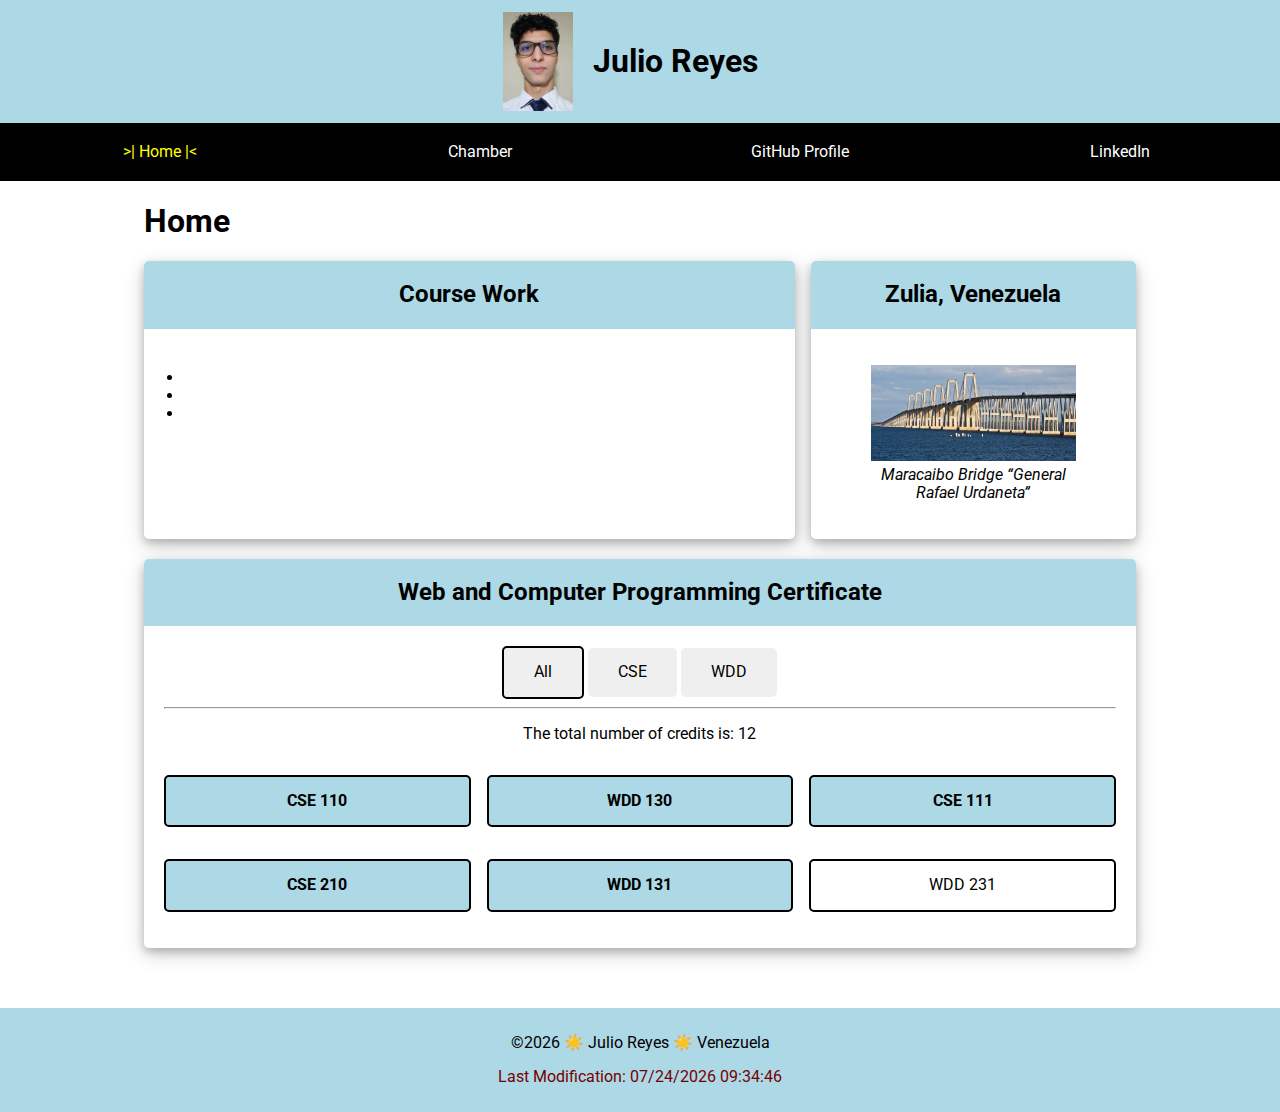
<file: index.html>
<!DOCTYPE html>
<html lang="en">
<head>
    <meta charset="UTF-8">
    <meta name="viewport" content="width=device-width, initial-scale=1.0">
    <link rel="icon" href="favicon.ico">
    <meta property="og:title" content="Julio Reyes - WDD 231 - Web Frontend Development">
    <meta property="og:type" content="website">
    <meta property="og:url" content="https://julirey.github.io/wdd231/">
    <meta property="og:image" content="https://external-content.duckduckgo.com/iu/?u=https%3A%2F%2Ftse1.mm.bing.net%2Fth%3Fid%3DOIP.52t1vvLUedKsXJKZqqaQegHaE7%26pid%3DApi&f=1&ipt=5ad2429bd83e6bd025b7034ac3b9f50c21cca416eed12666f9af2bb26de92b72&ipo=images">
    <title>Julio Reyes - WDD 231 - Web Frontend Development</title>
    <meta name="author" content="Julio Reyes">
    <meta 
        name="description" 
        content="Home page for the WDD231 - Front End Development course. It will serve as
        a course assignment portal of Julio Reyes. It will be updated each week with links to the activities
        and revisions as assigned.">
    <link rel="preconnect" href="https://fonts.googleapis.com">
    <link rel="preconnect" href="https://fonts.gstatic.com" crossorigin>
    <link href="https://fonts.googleapis.com/css2?family=Roboto:ital,wght@0,100;0,300;0,400;0,500;0,700;0,900;1,100;1,300;1,400;1,500;1,700;1,900&display=swap" rel="stylesheet">
    <link rel="stylesheet" href="styles/normalize.css">
    <link rel="stylesheet" href="styles/small.css">
    <link rel="stylesheet" href="styles/larger.css">
    <script src="scripts/navigation.js" defer></script>
    <script src="scripts/date.js" defer></script>
    <script src="scripts/course.js" defer></script>
</head>
<body>
    <header>
        <img src="images/portrait.webp" alt="Portrait of Julio Reyes">
        <span>Julio Reyes</span>
    </header>
    <nav id="animate-me">
        <ul class="navigation">
            <li><a id="active" href="index.html">Home</a></li>
            <li><a href="chamber/index.html">Chamber</a></li>
            <li><a href="https://github.com/julirey" target="_blank">GitHub Profile</a></li>
            <li><a href="https://www.linkedin.com/in/julioreyescc" target="_blank">LinkedIn</a></li>
        </ul>
    </nav>
    <button id="menu" aria-label="NavMenu"></button>
    <main>
        <h1>Home</h1>
        <section class="card">
            <h2>Course Work</h2>
            <div class="card-content">
                <ul>
                    <li></li>
                    <li></li>
                    <li></li>
                </ul>
            </div>
        </section>
        <section class="card">
            <h2>Zulia, Venezuela</h2>
            <div class="card-content">
                <figure id="spotlight-container">
                    <img src="images/maracaibo-bridge.webp" alt="Maracaibo Bridge “General Rafael Urdaneta”" width="250">
                    <figcaption>Maracaibo Bridge “General Rafael Urdaneta”</figcaption>
                </figure>
            </div>
        </section>
        <section id="courses" class="card">
            <h2>Web and Computer Programming Certificate</h2>
            <div class="card-content">
                <div class="filter-options">
                    <button class="active">All</button>
                    <button>CSE</button>
                    <button>WDD</button>
                </div>
                <hr>
                <p id="credits">Total number of required credits: </p>
                <div id="course-list"></div>
                <dialog id="course-details"></dialog>
            </div>
        </section>
    </main>
    <footer>
        <p><span id="copyrightYear">©20XX</span> ☀️ Julio Reyes ☀️ Venezuela</p> 
        <p id="lastModified">Last Modification: XX/XX/XXXX 00:00:00</p>
    </footer>
</body>
</html>
</file>
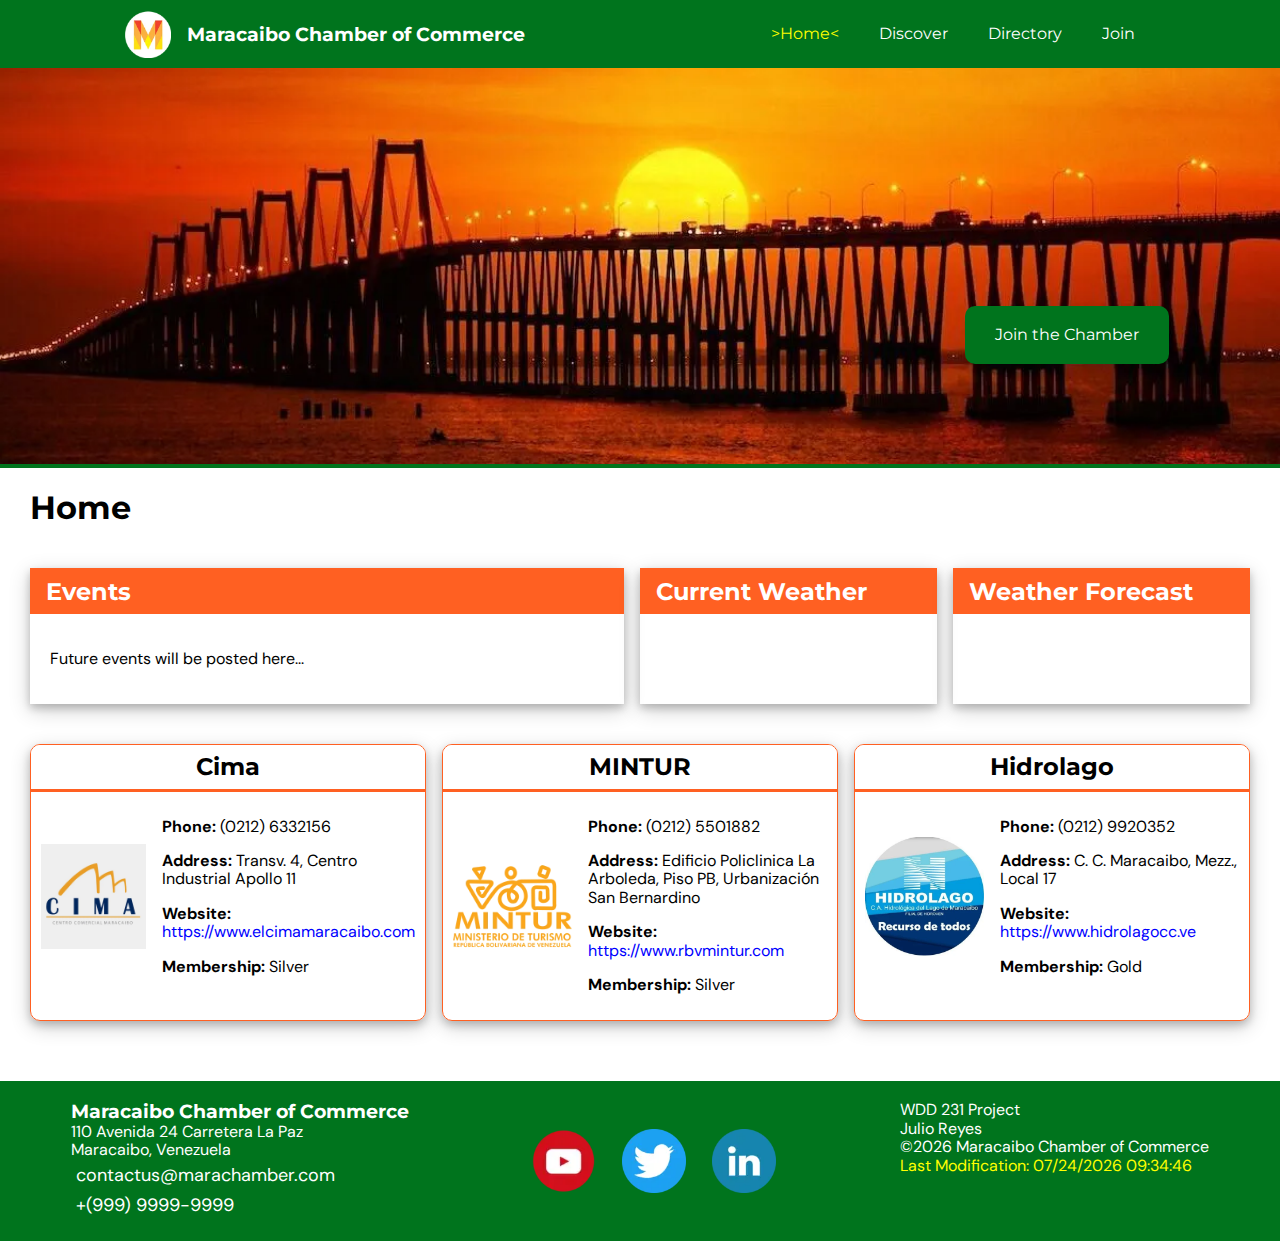
<file: chamber/index.html>
<!DOCTYPE html>
<html lang="en">
<head>
    <meta charset="UTF-8">
    <meta name="viewport" content="width=device-width, initial-scale=1.0">
    <link rel="icon" href="favicon.ico">
    <meta property="og:title" content="Maracaibo Chamber of Commerce - Home">
    <meta property="og:type" content="website">
    <meta property="og:image" content="https://julirey.github.io/wdd231/chamber/images/hero-medium.webp">
    <meta property="og:url" content="https://julirey.github.io/wdd231/chamber/index.html">
    <title>Maracaibo Chamber of Commerce - Home</title>
    <meta name="author" content="Julio Reyes">
    <meta 
        name="description" 
        content="Home page for the Maracaibo Chamber of Commerce Website Project for the 
        WDD 231 Course. This page provides welcome interface to the users.">

    <!-- Fonts -->
    <link rel="preconnect" href="https://fonts.googleapis.com">
    <link rel="preconnect" href="https://fonts.gstatic.com" crossorigin>
    <link href="https://fonts.googleapis.com/css2?family=DM+Sans:wght@300&family=Montserrat:wght@600&display=swap" rel="stylesheet">

    <!-- CSS -->
    <link rel="stylesheet" href="styles/normalize.css">
    <link rel="stylesheet" href="styles/small.css">
    <link rel="stylesheet" href="styles/larger.css">

    <!-- Javascript -->
    <script src="scripts/date.js" defer></script>
    <script src="scripts/navigation.js" defer></script>
    <script src="scripts/weather.js" defer></script>
    <script src="scripts/spotlights.js" defer></script>
</head>
<body>
    <header>
        <div id="title">
            <img src="images/logo.webp" alt="Logo of Maracaibo Chamber">
            <p>Maracaibo Chamber of Commerce</p>
        </div>
        <nav>
            <ul class="navigation">
                <li><a id="active" href="index.html">Home</a></li>
                <li><a href="discover.html">Discover</a></li>
                <li><a href="directory.html">Directory</a></li>
                <li><a href="join.html">Join</a></li>
            </ul>
        </nav>
    </header>
    <button id="menu" aria-label="NavMenu"></button>
    <main>
        <div class="hero">
            <picture>
                <source srcset="images/hero-large.webp" media="(min-width: 1000px)">
                <source srcset="images/hero-medium.webp" media="(min-width: 550px)">
                <img src="images/hero-small.webp" alt="Maracaibo Bridge" width="500" height="200">
            </picture>
            <a id="button-box" href="join.html">Join the Chamber</a>
        </div>
        <div id="content-home">
        <h1>Home</h1>
            <div id="info-grid">
                <section class="card">
                    <h2>Events</h2>
                    <div class="card-content">
                        <p>Future events will be posted here...</p>
                    </div>
                </section>
                <section id="current-weather" class="card">
                    <h2>Current Weather</h2>
                    <div class="card-content"></div>
                </section>
                <section id="forecast" class="card">
                    <h2>Weather Forecast</h2>
                    <div class="card-content"></div>
                </section>
            </div>
            <div id="spotlights-grid"></div>
        </div>
    </main>
    <footer>
        <div class="footer-infobox">
                <h3>Maracaibo Chamber of Commerce</h3>
                <p>110 Avenida 24 Carretera La Paz</p>
                <p>Maracaibo, Venezuela</p>
                <a href="#">contactus@marachamber.com</a>
                <a href="#">+(999) 9999-9999</a>
        </div>
        <div id="social">
            <a href="#" target="_blank">
                <img src="images/youtube.webp" alt="youtube icon">
            </a>
            <a href="#" target="_blank">
                <img src="images/twitter.webp" alt="twitter icon">
            </a>
            <a href="#" target="_blank">
                <img src="images/linkedin.webp" alt="linkedin icon">
            </a>
        </div>
        <div class="footer-infobox">
            <p>WDD 231 Project</p>
            <p>Julio Reyes</p>
            <p><span id="copyrightYear">©20XX</span> Maracaibo Chamber of Commerce</p> 
            <p id="lastModified">Last Modification: XX/XX/XXXX 00:00:00</p>
        </div>
    </footer>
</body>
</html>
</file>
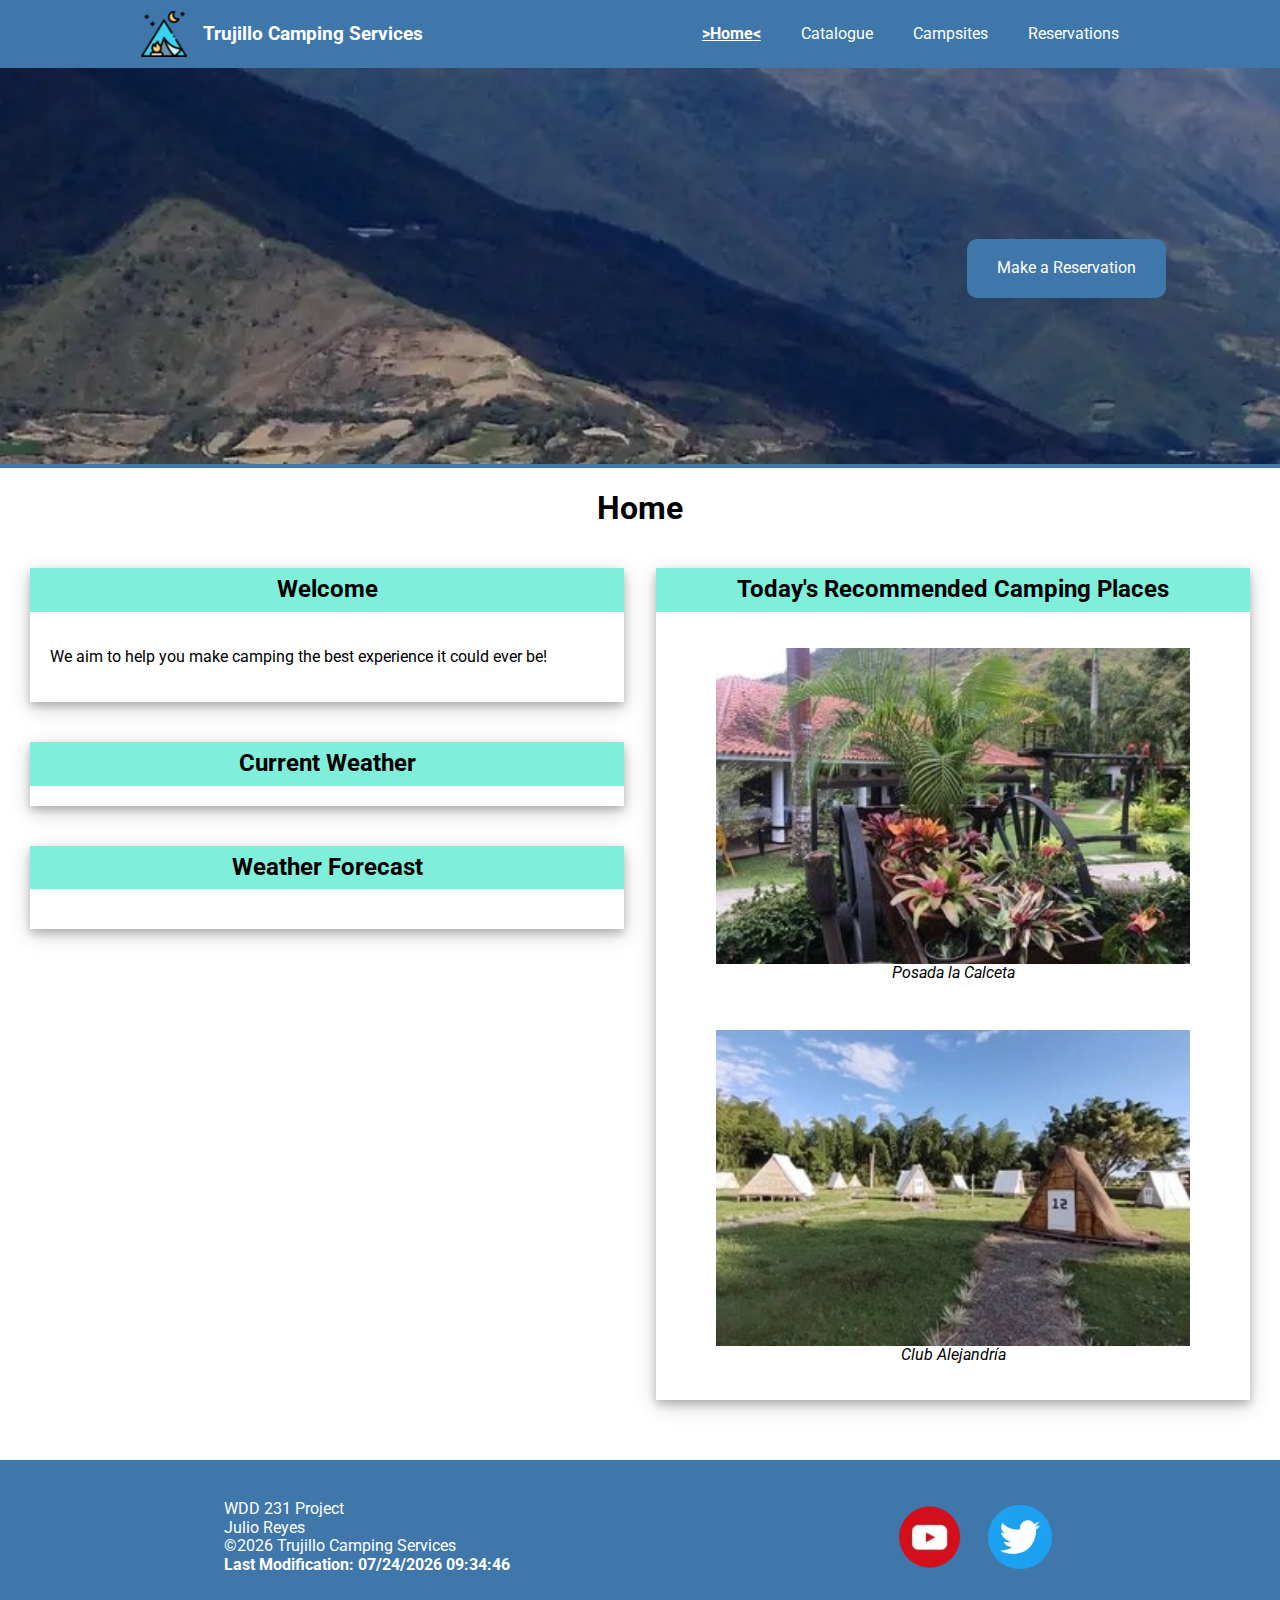
<file: project/index.html>
<!DOCTYPE html>
<html lang="en">
<head>
    <meta charset="UTF-8">
    <meta name="viewport" content="width=device-width, initial-scale=1.0">
    <link rel="icon" href="favicon.ico">
    <meta property="og:title" content="Trujillo Camping Services - Home">
    <meta property="og:type" content="website">
    <meta property="og:image" content="https://julirey.github.io/wdd231/project/images/hero-medium.webp">
    <meta property="og:url" content="https://julirey.github.io/wdd231/project/index.html">
    <title>Trujillo Camping Services - Home</title>
    <meta name="author" content="Julio Reyes">
    <meta 
        name="description" 
        content="Home page for the Trujillo Camping Services Website Project for the 
        WDD 231 Course. This page provides welcome interface to the users, guides them 
        to the other pages, and shows them basic content regarding camping.">

    <!-- Fonts -->
    <link rel="preconnect" href="https://fonts.googleapis.com">
    <link rel="preconnect" href="https://fonts.gstatic.com" crossorigin>
    <link href="https://fonts.googleapis.com/css2?family=Roboto:ital,wght@0,100;0,300;0,400;0,500;0,700;0,900;1,100;1,300;1,400;1,500;1,700;1,900&display=swap" rel="stylesheet">

    <!-- CSS -->
    <link rel="stylesheet" href="styles/normalize.css">
    <link rel="stylesheet" href="styles/small.css">
    <link rel="stylesheet" href="styles/medium.css">

    <!-- Javascript -->
    <script src="scripts/date.js" defer></script>
    <script src="scripts/navigation.js" defer></script>
    <script src="scripts/weather.js" defer></script>
    <script src="scripts/spotlight.js" defer></script>
</head>
<body>
    <header>
        <div id="title">
            <img src="images/logo.webp" alt="Logo of Trujillo project" loading="lazy">
            <p>Trujillo Camping Services</p>
        </div>
        <nav>
            <ul class="navigation">
                <li><a id="active" href="index.html">Home</a></li>
                <li><a href="catalogue.html">Catalogue</a></li>
                <li><a href="campsites.html">Campsites</a></li>
                <li><a href="reservations.html">Reservations</a></li>
            </ul>
        </nav>
    </header>
    <button id="menu" aria-label="NavMenu"></button>
    <main>
        <div class="hero">
            <picture>
                <source srcset="images/hero-medium.webp" media="(min-width: 1000px)">
                <source srcset="images/hero-medium.webp" media="(min-width: 550px)">
                <img src="images/hero-small.webp" alt="Trujillo Bridge" width="500" height="200" loading="lazy">
            </picture>
            <a id="button-box" href="reservations.html">Make a Reservation</a>
        </div>
        <div id="content-home">
        <h1>Home</h1>
            <div id="home-grid">
                <div id="info-cards">
                    <section class="card">
                        <h2>Welcome</h2>
                        <div class="card-content">
                            <p>We aim to help you make camping the best experience it could ever be!</p>
                        </div>
                    </section>
                    <section id="current-weather" class="card">
                        <h2>Current Weather</h2>
                        <div class="card-content"></div>
                    </section>
                    <section id="forecast" class="card">
                        <h2>Weather Forecast</h2>
                        <div class="card-content"></div>
                    </section>
                </div>
                <div class="card">
                    <h2>Today's Recommended Camping Places</h2>
                    <div id="spotlight" class="card-content"></div>
                </div>
            </div>
        </div>
    </main>
    <footer>
        <div class="footer-infobox">
            <p>WDD 231 Project</p>
            <p>Julio Reyes</p>
            <p><span id="copyrightYear">©20XX</span> Trujillo Camping Services</p> 
            <p id="lastModified">Last Modification: XX/XX/XXXX 00:00:00</p>
        </div>
        <div id="social">
            <a href="#" target="_blank">
                <img src="images/youtube.webp" alt="youtube icon">
            </a>
            <a href="#" target="_blank">
                <img src="images/twitter.webp" alt="twitter icon">
            </a>
        </div>
    </footer>
</body>
</html>
</file>
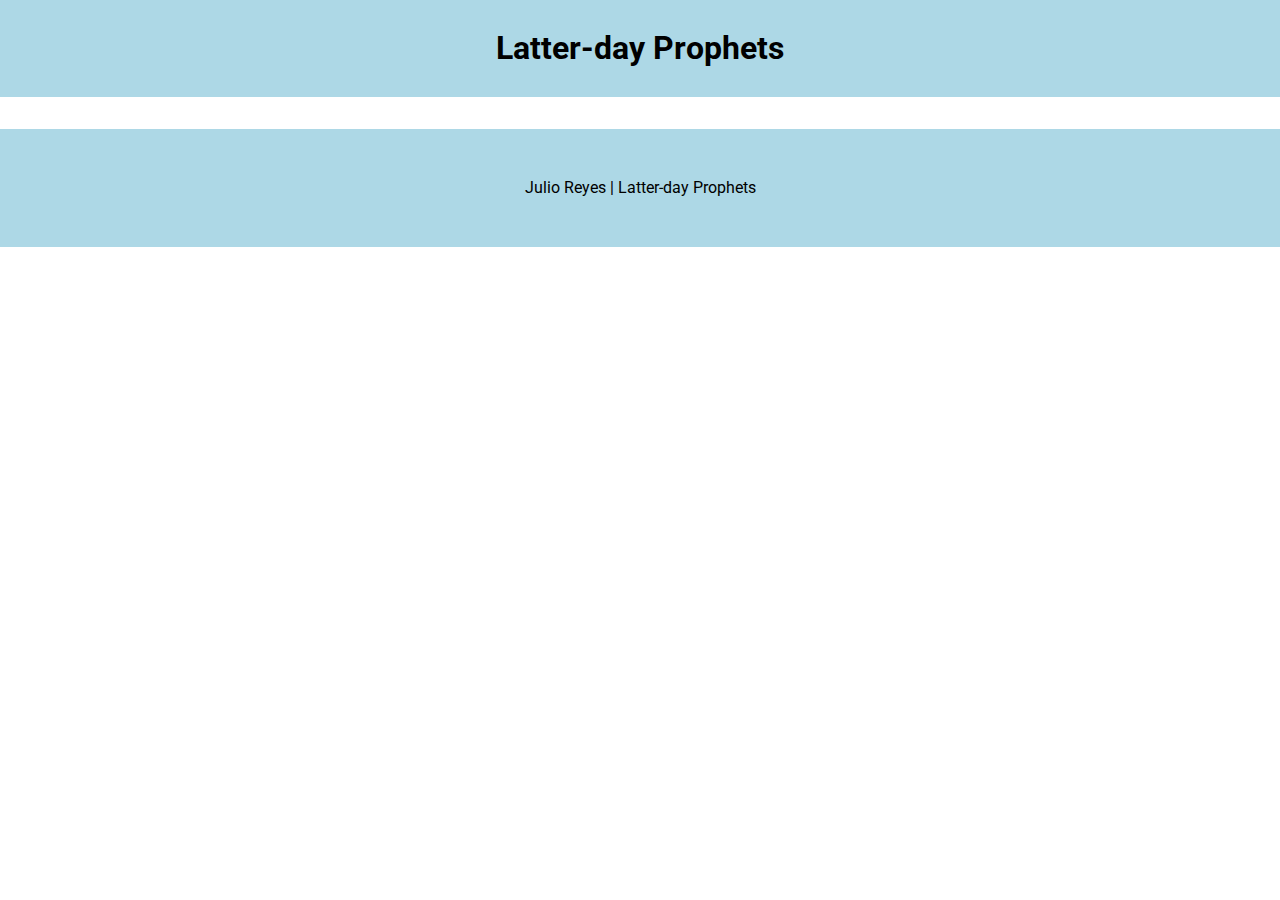
<file: prophets.html>
<!DOCTYPE html>
<html lang="en">
<head>
    <meta charset="UTF-8">
    <meta name="viewport" content="width=device-width, initial-scale=1.0">
    <link rel="icon" href="favicon.ico">
    <meta property="og:title" content="Julio Reyes - WDD 231 - Latter-day Prophets">
    <meta property="og:type" content="website">
    <meta property="og:url" content="https://julirey.github.io/wdd231/prophets.html">
    <title>Julio Reyes - WDD 231 - Latter-day Prophets</title>
    <meta name="author" content="Julio Reyes">
    <meta 
        name="description" 
        content="Fetch activity showcase to obtain information of the Latter-day Prophets.">
    <link rel="preconnect" href="https://fonts.googleapis.com">
    <link rel="preconnect" href="https://fonts.gstatic.com" crossorigin>
    <link href="https://fonts.googleapis.com/css2?family=Roboto:ital,wght@0,100;0,300;0,400;0,500;0,700;0,900;1,100;1,300;1,400;1,500;1,700;1,900&display=swap" rel="stylesheet">
    <link rel="stylesheet" href="styles/normalize.css">
    <link rel="stylesheet" href="styles/prophets.css">
    <script src="scripts/prophets.js" defer></script>
</head>
<body>
    <header>    
        <h1>Latter-day Prophets</h1>
    </header>
    <main>
        <div id="cards"></div>
    </main>
    <footer>
    Julio Reyes | Latter-day Prophets
    </footer>
</body>
</html>
</file>
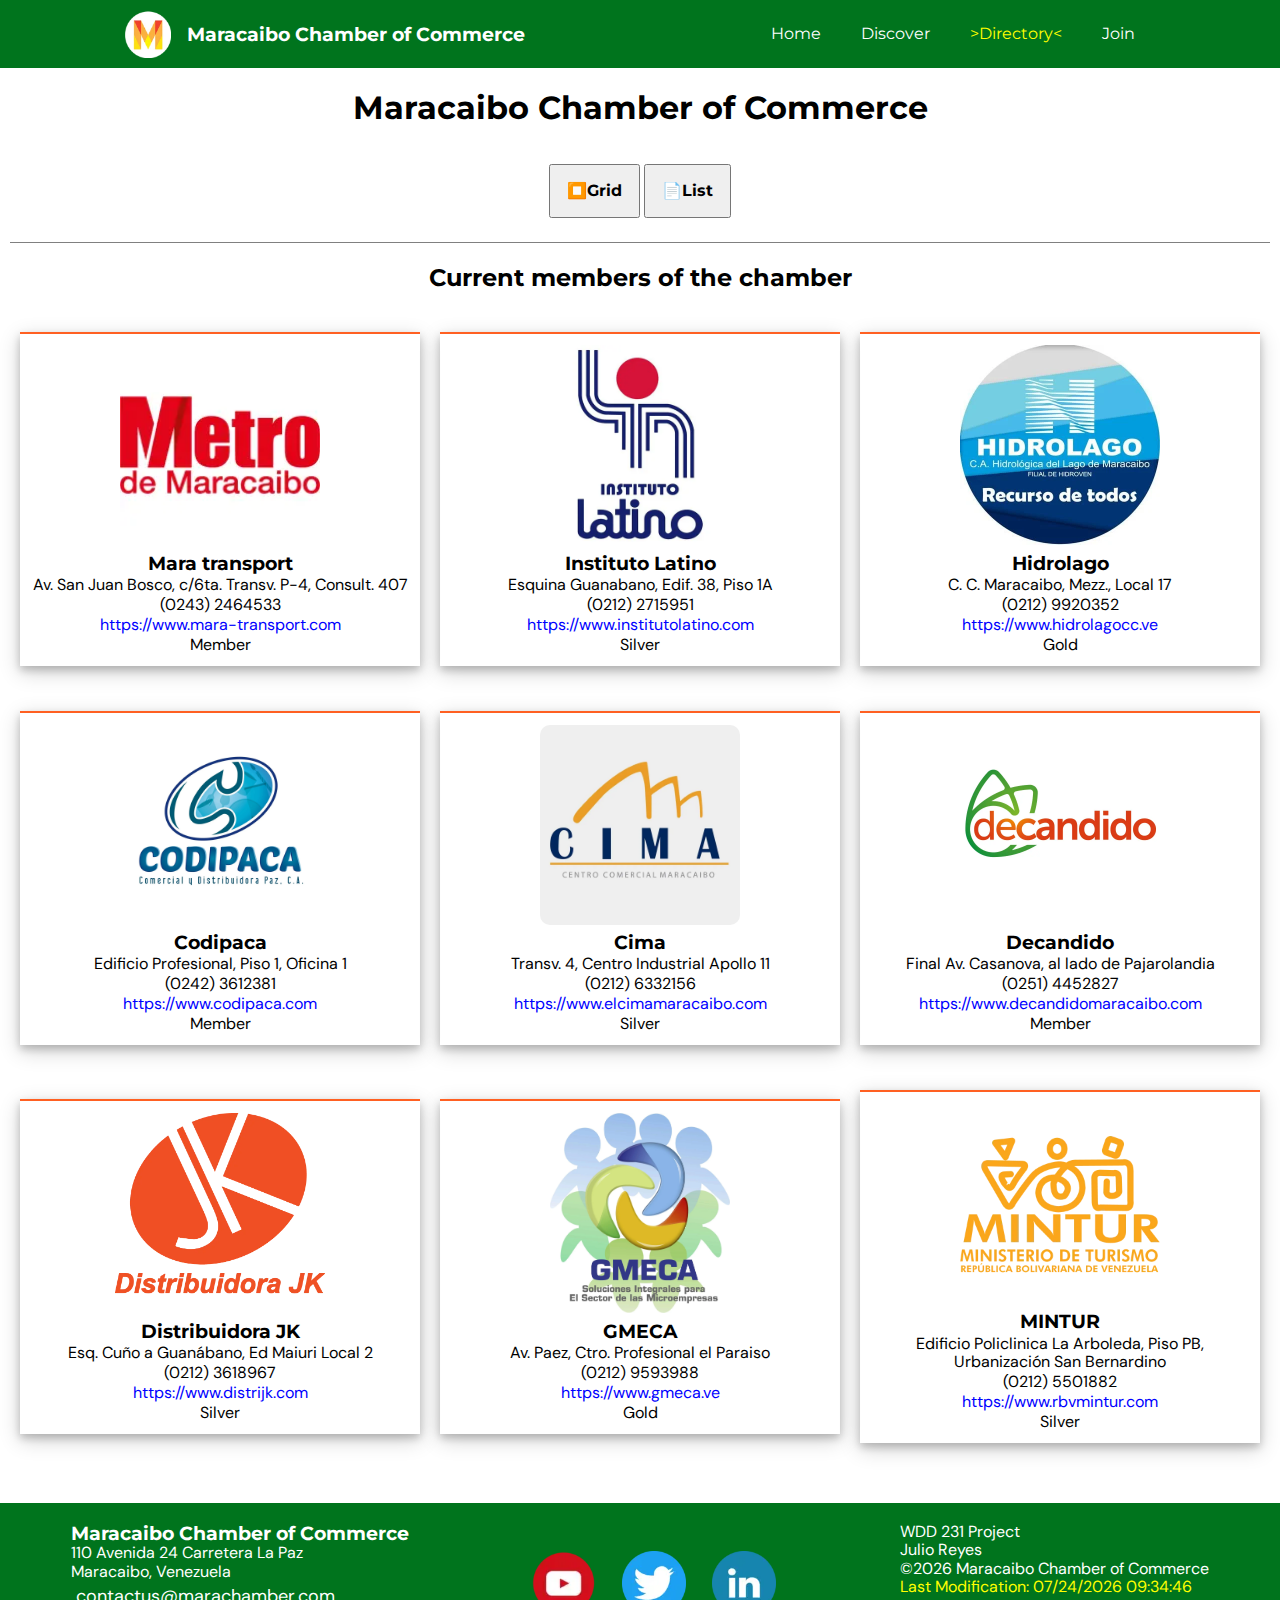
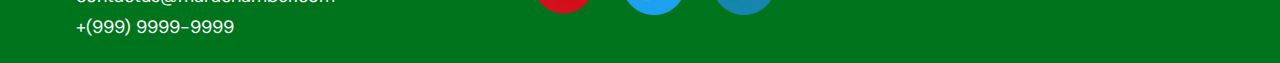
<file: chamber/directory.html>
<!DOCTYPE html>
<html lang="en">
<head>
    <meta charset="UTF-8">
    <meta name="viewport" content="width=device-width, initial-scale=1.0">
    <link rel="icon" href="favicon.ico">
    <meta property="og:title" content="Maracaibo Chamber of Commerce - Directory">
    <meta property="og:type" content="website">
    <meta property="og:image" content="https://julirey.github.io/wdd231/chamber/images/hero-medium.webp">
    <meta property="og:url" content="https://julirey.github.io/wdd231/chamber/directory.html">
    <title>Maracaibo Chamber of Commerce - Directory</title>
    <meta name="author" content="Julio Reyes">
    <meta 
        name="description" 
        content="Directory page for the Maracaibo Chamber of Commerce Website Project for the 
        WDD 231 Course. This page provides a list of members of the chamber of commerce.">

    <!-- Fonts -->
    <link rel="preconnect" href="https://fonts.googleapis.com">
    <link rel="preconnect" href="https://fonts.gstatic.com" crossorigin>
    <link href="https://fonts.googleapis.com/css2?family=DM+Sans:wght@300&family=Montserrat:wght@600&display=swap" rel="stylesheet">

    <!-- CSS -->
    <link rel="stylesheet" href="styles/normalize.css">
    <link rel="stylesheet" href="styles/small.css">
    <link rel="stylesheet" href="styles/larger.css">

    <!-- Javascript -->
    <script src="scripts/date.js" defer></script>
    <script src="scripts/navigation.js" defer></script>
    <script src="scripts/members.js" defer></script>
</head>
<body>
    <header>
        <div id="title">
            <img src="images/logo.webp" alt="Logo of Maracaibo Chamber">
            <p>Maracaibo Chamber of Commerce</p>
        </div>
        <nav>
            <ul class="navigation">
                <li><a href="index.html">Home</a></li>
                <li><a href="discover.html">Discover</a></li>
                <li><a id="active" href="directory.html">Directory</a></li>
                <li><a href="join.html">Join</a></li>
            </ul>
        </nav>
    </header>
    <button id="menu" aria-label="NavMenu"></button>
    <main>
        <h1>Maracaibo Chamber of Commerce</h1>
        <div id="content-directory">
            <div class="menu">
                <button id="grid">⏹️Grid</button>
                <button id="list">📄List</button>
            </div>
            <hr>
            <h2>Current members of the chamber</h2>
            <div id="members-grid" class="grid"></div>
        </div>
    </main>
    <footer>
        <div class="footer-infobox">
                <h3>Maracaibo Chamber of Commerce</h3>
                <p>110 Avenida 24 Carretera La Paz</p>
                <p>Maracaibo, Venezuela</p>
                <a href="#">contactus@marachamber.com</a>
                <a href="#">+(999) 9999-9999</a>
        </div>
        <div id="social">
            <a href="#" target="_blank">
                <img src="images/youtube.webp" alt="youtube icon">
            </a>
            <a href="#" target="_blank">
                <img src="images/twitter.webp" alt="twitter icon">
            </a>
            <a href="#" target="_blank">
                <img src="images/linkedin.webp" alt="linkedin icon">
            </a>
        </div>
        <div class="footer-infobox">
            <p>WDD 231 Project</p>
            <p>Julio Reyes</p>
            <p><span id="copyrightYear">©20XX</span> Maracaibo Chamber of Commerce</p> 
            <p id="lastModified">Last Modification: XX/XX/XXXX 00:00:00</p>
        </div>
    </footer>

</body>
</html>
</file>
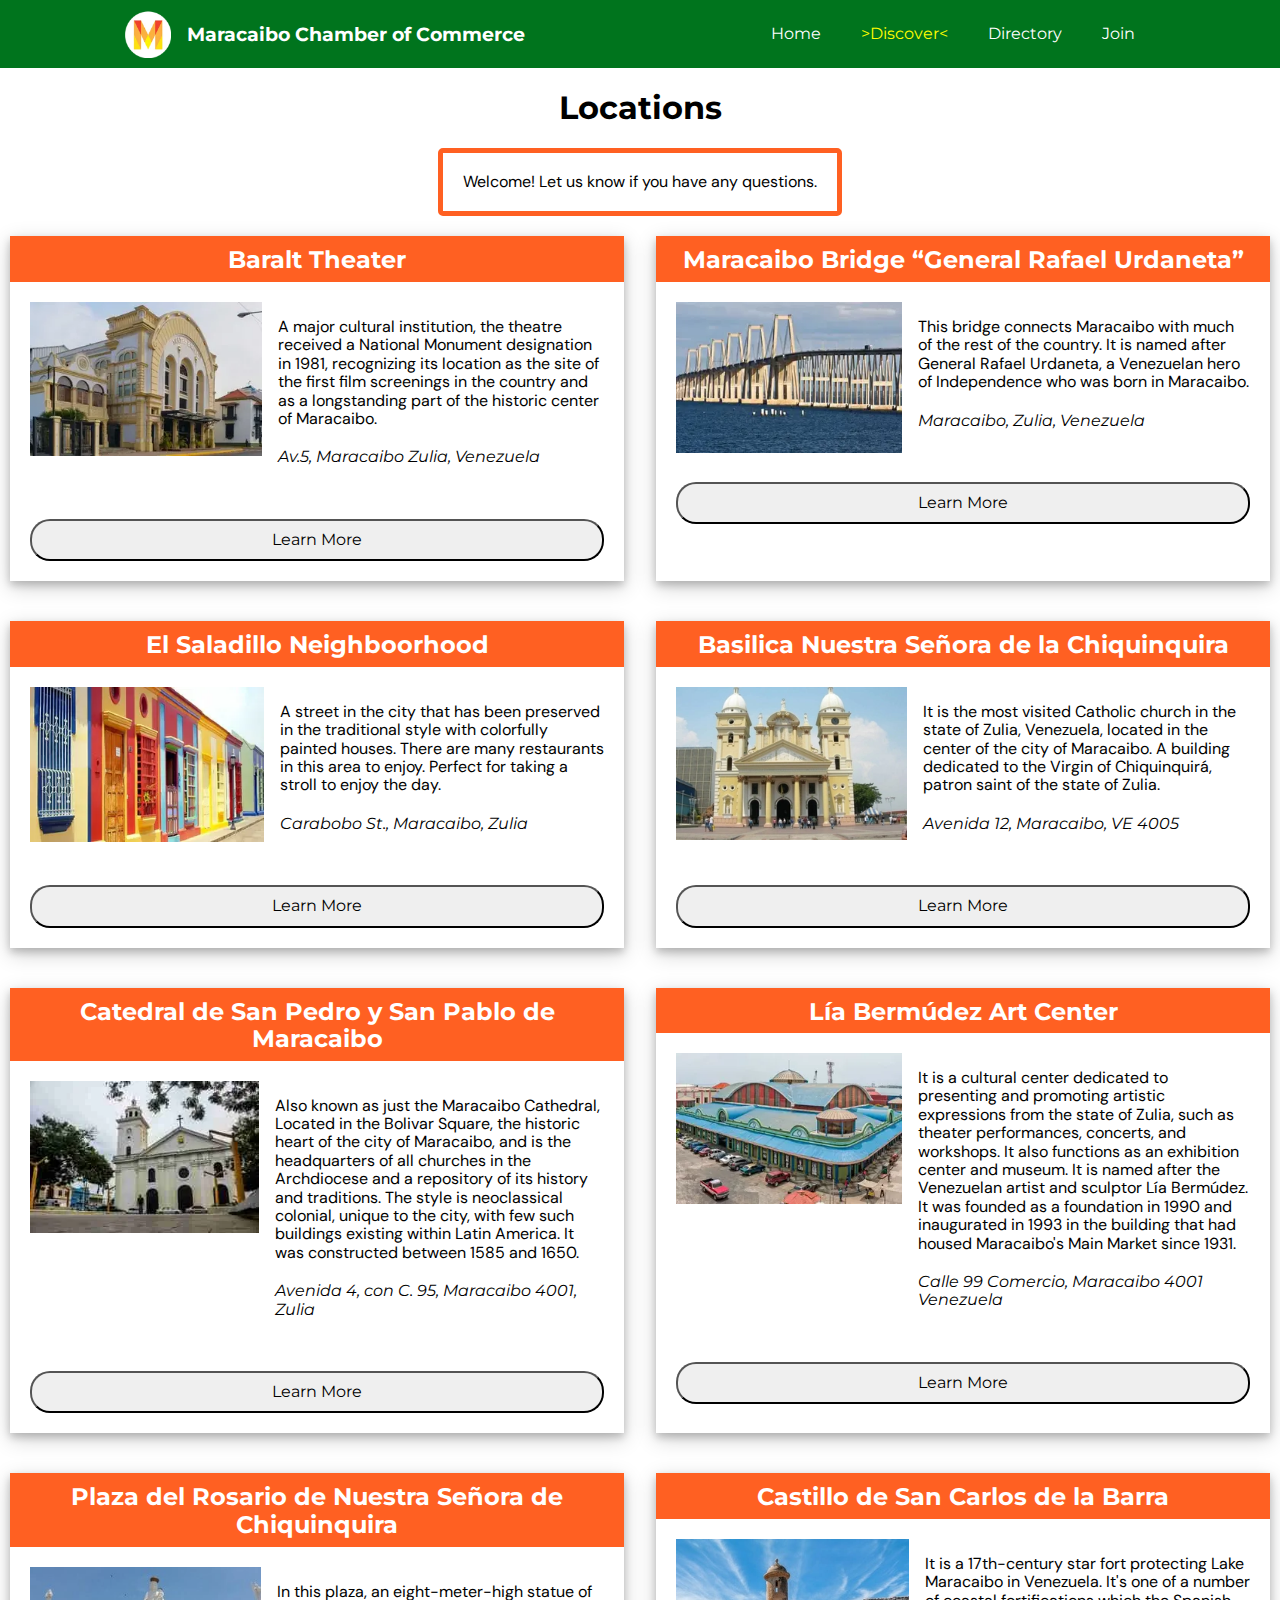
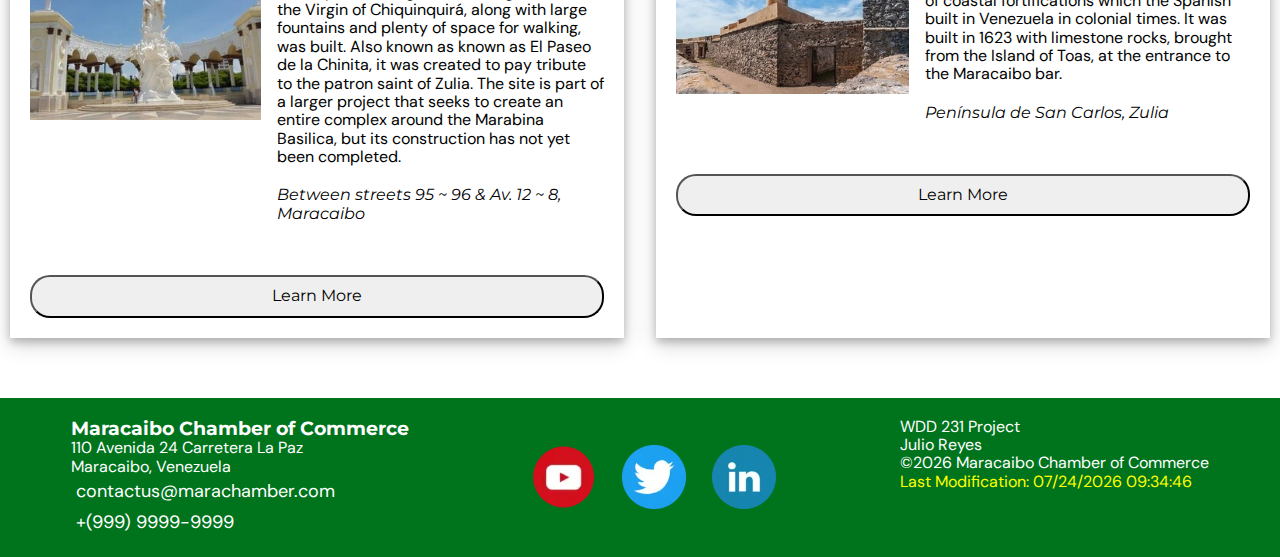
<file: chamber/discover.html>
<!DOCTYPE html>
<html lang="en">
<head>
    <meta charset="UTF-8">
    <meta name="viewport" content="width=device-width, initial-scale=1.0">
    <link rel="icon" href="favicon.ico">
    <meta property="og:title" content="Maracaibo Chamber of Commerce - Discover">
    <meta property="og:type" content="website">
    <meta property="og:image" content="https://julirey.github.io/wdd231/chamber/images/hero-medium.webp">
    <meta property="og:url" content="https://julirey.github.io/wdd231/chamber/discover.html">
    <title>Maracaibo Chamber of Commerce - Discover</title>
    <meta name="author" content="Julio Reyes">
    <meta 
        name="description" 
        content="Discover page for the Maracaibo Chamber of Commerce Website Project for the 
        WDD 231 Course. This page provides a list of interesting locations close to the chamber.">

    <!-- Fonts -->
    <link rel="preconnect" href="https://fonts.googleapis.com">
    <link rel="preconnect" href="https://fonts.gstatic.com" crossorigin>
    <link href="https://fonts.googleapis.com/css2?family=DM+Sans:wght@300&family=Montserrat:wght@600&display=swap" rel="stylesheet">

    <!-- CSS -->
    <link rel="stylesheet" href="styles/normalize.css">
    <link rel="stylesheet" href="styles/small.css">
    <link rel="stylesheet" href="styles/larger.css">
    <link rel="stylesheet" href="styles/extra-large.css">

    <!-- Javascript -->
    <script src="scripts/date.js" defer></script>
    <script src="scripts/navigation.js" defer></script>
    <script src="scripts/visits.js" defer></script>
    <script src="scripts/locations.js" defer></script>
</head>
<body>
    <header>
        <div id="title">
            <img src="images/logo.webp" alt="Logo of Maracaibo Chamber">
            <p>Maracaibo Chamber of Commerce</p>
        </div>
        <nav>
            <ul class="navigation">
                <li><a href="index.html">Home</a></li>
                <li><a id="active" href="discover.html">Discover</a></li>
                <li><a href="directory.html">Directory</a></li>
                <li><a href="join.html">Join</a></li>
            </ul>
        </nav>
    </header>
    <button id="menu" aria-label="NavMenu"></button>
    <main>
        <h1>Locations</h1>
        <div id="content-discover">
            <p id="visits-message"></p>
            <div id="locations-grid"></div>
        </div>
    </main>
    <footer>
        <div class="footer-infobox">
                <h3>Maracaibo Chamber of Commerce</h3>
                <p>110 Avenida 24 Carretera La Paz</p>
                <p>Maracaibo, Venezuela</p>
                <a href="#">contactus@marachamber.com</a>
                <a href="#">+(999) 9999-9999</a>
        </div>
        <div id="social">
            <a href="#" target="_blank">
                <img src="images/youtube.webp" alt="youtube icon">
            </a>
            <a href="#" target="_blank">
                <img src="images/twitter.webp" alt="twitter icon">
            </a>
            <a href="#" target="_blank">
                <img src="images/linkedin.webp" alt="linkedin icon">
            </a>
        </div>
        <div class="footer-infobox">
            <p>WDD 231 Project</p>
            <p>Julio Reyes</p>
            <p><span id="copyrightYear">©20XX</span> Maracaibo Chamber of Commerce</p> 
            <p id="lastModified">Last Modification: XX/XX/XXXX 00:00:00</p>
        </div>
    </footer>

</body>
</html>
</file>
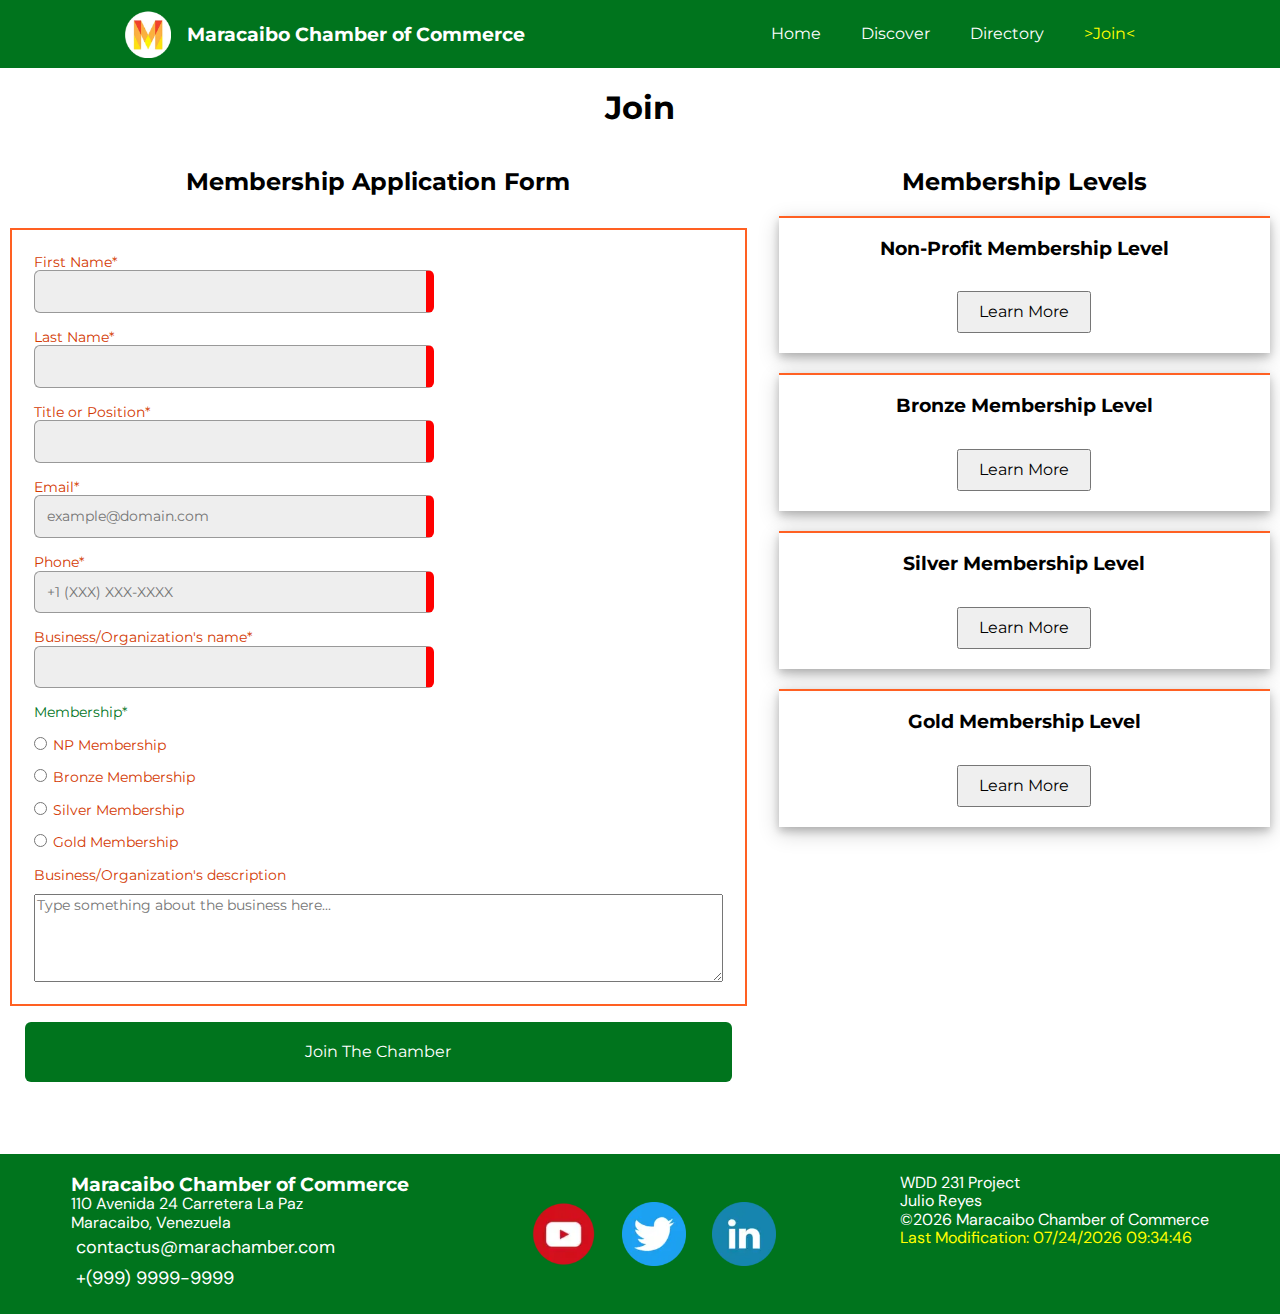
<file: chamber/join.html>
<!DOCTYPE html>
<html lang="en">
<head>
    <meta charset="UTF-8">
    <meta name="viewport" content="width=device-width, initial-scale=1.0">
    <link rel="icon" href="favicon.ico">
    <meta property="og:title" content="Maracaibo Chamber of Commerce - Join">
    <meta property="og:type" content="website">
    <meta property="og:image" content="https://julirey.github.io/wdd231/chamber/images/hero-medium.webp">
    <meta property="og:url" content="https://julirey.github.io/wdd231/chamber/join.html">
    <title>Maracaibo Chamber of Commerce - Join</title>
    <meta name="author" content="Julio Reyes">
    <meta 
        name="description" 
        content="Join page for the Maracaibo Chamber of Commerce Website Project for the 
        WDD 231 Course. This page provides a form to join the chamber.">

    <!-- Fonts -->
    <link rel="preconnect" href="https://fonts.googleapis.com">
    <link rel="preconnect" href="https://fonts.gstatic.com" crossorigin>
    <link href="https://fonts.googleapis.com/css2?family=DM+Sans:wght@300&family=Montserrat:wght@600&display=swap" rel="stylesheet">

    <!-- CSS -->
    <link rel="stylesheet" href="styles/normalize.css">
    <link rel="stylesheet" href="styles/small.css">
    <link rel="stylesheet" href="styles/larger.css">

    <!-- Javascript -->
    <script src="scripts/date.js" defer></script>
    <script src="scripts/navigation.js" defer></script>
    <script src="scripts/join.js" defer></script>
</head>
<body>
    <header>
        <div id="title">
            <img src="images/logo.webp" alt="Logo of Maracaibo Chamber">
            <p>Maracaibo Chamber of Commerce</p>
        </div>
        <nav>
            <ul class="navigation">
                <li><a href="index.html">Home</a></li>
                <li><a href="discover.html">Discover</a></li>
                <li><a href="directory.html">Directory</a></li>
                <li><a id="active" href="join.html">Join</a></li>
            </ul>
        </nav>
    </header>
    <button id="menu" aria-label="NavMenu"></button>
    <main>
        <h1>Join</h1>
        <div id="content-join">
            <div>
                <h2>Membership Application Form</h2>
                <form action="thankyou.html" method="get" class="form1">
                    <fieldset>
                        <label>First Name* <input type="text" name="fname" id="fname" title="Enter your first name." autocomplete="given-name" required></label>
                        <label>Last Name* <input type="text" name="lname" id="lname" title="Enter your last name." autocomplete="family-name" required></label>
                        <label>Title or Position* <input type="text" name="organization-title" id="organization-title" title="Enter your title or position name at the organization." autocomplete="organization-title" pattern="[A-Za-z\- ]{7,}" required></label>
                        <label>Email* <input type="email" name="email" id="email" title="Enter your email address." placeholder="example@domain.com"  autocomplete="email" required></label>
                        <label>Phone* <input type="tel" name="phone" id="phone" title="Enter your phone number." placeholder="+1 (XXX) XXX-XXXX" autocomplete="tel" required></label>
                        <label>Business/Organization's name* <input type="text" name="business" id="business" title="Enter the business name." autocomplete="organization" required></label>
                        
                        <div>Membership*</div>
                        <label><input type="radio" name="membership" value="non-profit" title="Select a membership level." required>NP Membership</label>
                        <label><input type="radio" name="membership" value="bronze">Bronze Membership</label>
                        <label><input type="radio" name="membership" value="silver">Silver Membership</label>
                        <label><input type="radio" name="membership" value="gold">Gold Membership</label>
    
                        <label>Business/Organization's description
                            <textarea name="businessdesc" id="businessdesc" rows="5" cols="30" title="Enter the business description" placeholder="Type something about the business here..."></textarea>
                        </label>
                        
                        <input type="hidden" name="date" id="date" value="0">
                    </fieldset>
                    <input type="submit" id="submit" value="Join The Chamber">
                </form>
            </div>
            <div>
                <h2>Membership Levels</h2>
                <div id="membership-list"></div>
                <dialog id="membership-details"></dialog>
            </div>
        </div>
    </main>
    <footer>
        <div class="footer-infobox">
                <h3>Maracaibo Chamber of Commerce</h3>
                <p>110 Avenida 24 Carretera La Paz</p>
                <p>Maracaibo, Venezuela</p>
                <a href="#">contactus@marachamber.com</a>
                <a href="#">+(999) 9999-9999</a>
        </div>
        <div id="social">
            <a href="#" target="_blank">
                <img src="images/youtube.webp" alt="youtube icon">
            </a>
            <a href="#" target="_blank">
                <img src="images/twitter.webp" alt="twitter icon">
            </a>
            <a href="#" target="_blank">
                <img src="images/linkedin.webp" alt="linkedin icon">
            </a>
        </div>
        <div class="footer-infobox">
            <p>WDD 231 Project</p>
            <p>Julio Reyes</p>
            <p><span id="copyrightYear">©20XX</span> Maracaibo Chamber of Commerce</p> 
            <p id="lastModified">Last Modification: XX/XX/XXXX 00:00:00</p>
        </div>
    </footer>
</body>
</html>
</file>
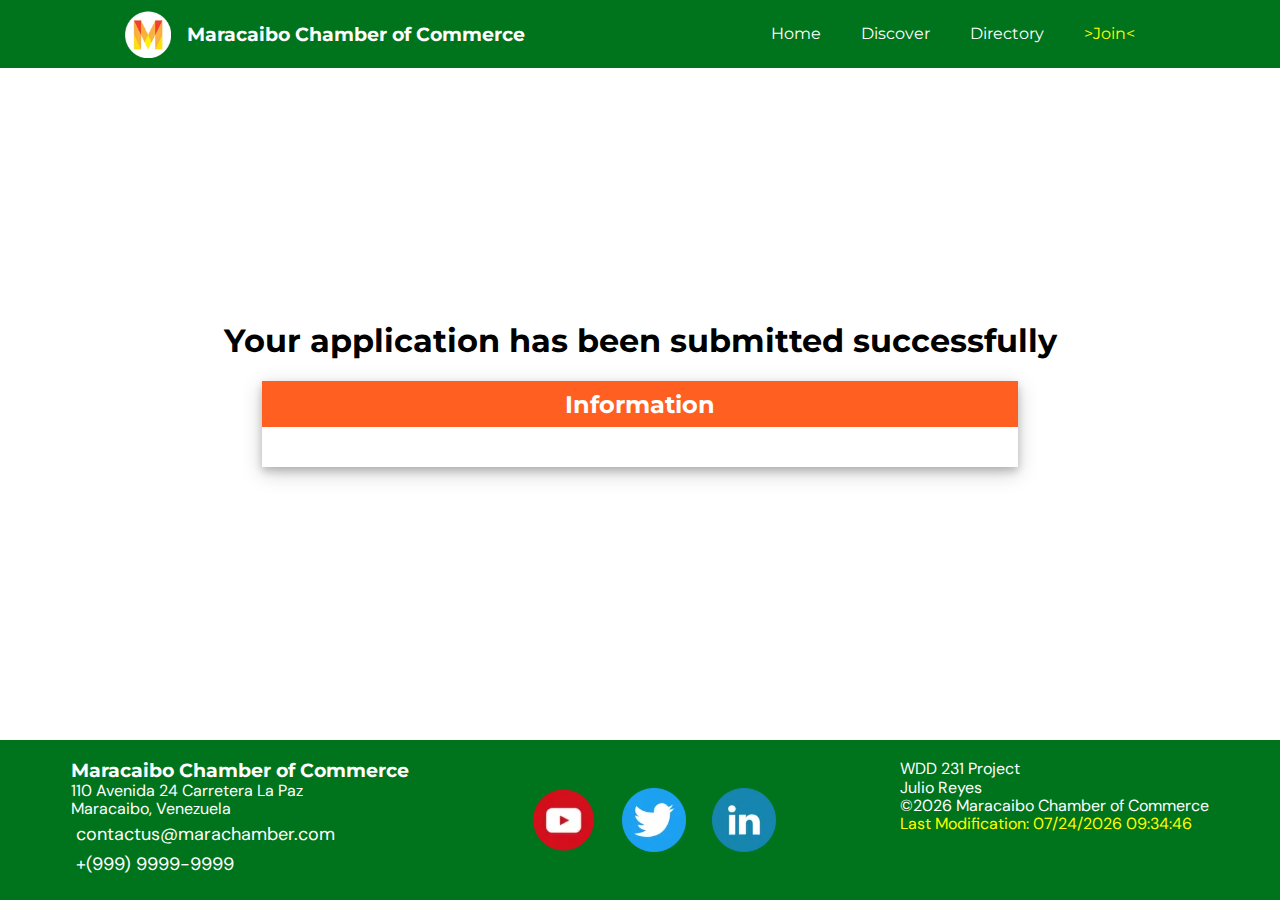
<file: chamber/thankyou.html>
<!DOCTYPE html>
<html lang="en">
<head>
    <meta charset="UTF-8">
    <meta name="viewport" content="width=device-width, initial-scale=1.0">
    <link rel="icon" href="favicon.ico">
    <meta property="og:title" content="Maracaibo Chamber of Commerce - Thank You">
    <meta property="og:type" content="website">
    <meta property="og:image" content="https://julirey.github.io/wdd231/chamber/images/hero-medium.webp">
    <meta property="og:url" content="https://julirey.github.io/wdd231/chamber/thankyou.html">
    <title>Maracaibo Chamber of Commerce - Thank You</title>
    <meta name="author" content="Julio Reyes">
    <meta 
        name="description" 
        content="Thank You page for the Maracaibo Chamber of Commerce Website Project for the 
        WDD 231 Course. This page serves to show the information submitted in the form.">

    <!-- Fonts -->
    <link rel="preconnect" href="https://fonts.googleapis.com">
    <link rel="preconnect" href="https://fonts.gstatic.com" crossorigin>
    <link href="https://fonts.googleapis.com/css2?family=DM+Sans:wght@300&family=Montserrat:wght@600&display=swap" rel="stylesheet">

    <!-- CSS -->
    <link rel="stylesheet" href="styles/normalize.css">
    <link rel="stylesheet" href="styles/small.css">
    <link rel="stylesheet" href="styles/larger.css">

    <!-- Javascript -->
    <script src="scripts/date.js" defer></script>
    <script src="scripts/navigation.js" defer></script>
    <script src="scripts/thankyou.js" defer></script>
</head>
<body>
    <header>
        <div id="title">
            <img src="images/logo.webp" alt="Logo of Maracaibo Chamber">
            <p>Maracaibo Chamber of Commerce</p>
        </div>
        <nav>
            <ul class="navigation">
                <li><a href="index.html">Home</a></li>
                <li><a href="discover.html">Discover</a></li>
                <li><a href="directory.html">Directory</a></li>
                <li><a id="active" href="join.html">Join</a></li>
            </ul>
        </nav>
    </header>
    <button id="menu" aria-label="NavMenu"></button>
    <main>
        <h1>Your application has been submitted successfully</h1>
        <div id="content-thankyou">
            <div id="form-results-card" class="card">
                <h2>Information</h2>
                <div id="form-results"></div>
            </div>
        </div>
    </main>
    <footer>
        <div class="footer-infobox">
                <h3>Maracaibo Chamber of Commerce</h3>
                <p>110 Avenida 24 Carretera La Paz</p>
                <p>Maracaibo, Venezuela</p>
                <a href="#">contactus@marachamber.com</a>
                <a href="#">+(999) 9999-9999</a>
        </div>
        <div id="social">
            <a href="#" target="_blank">
                <img src="images/youtube.webp" alt="youtube icon">
            </a>
            <a href="#" target="_blank">
                <img src="images/twitter.webp" alt="twitter icon">
            </a>
            <a href="#" target="_blank">
                <img src="images/linkedin.webp" alt="linkedin icon">
            </a>
        </div>
        <div class="footer-infobox">
            <p>WDD 231 Project</p>
            <p>Julio Reyes</p>
            <p><span id="copyrightYear">©20XX</span> Maracaibo Chamber of Commerce</p> 
            <p id="lastModified">Last Modification: XX/XX/XXXX 00:00:00</p>
        </div>
    </footer>
</body>
</html>
</file>
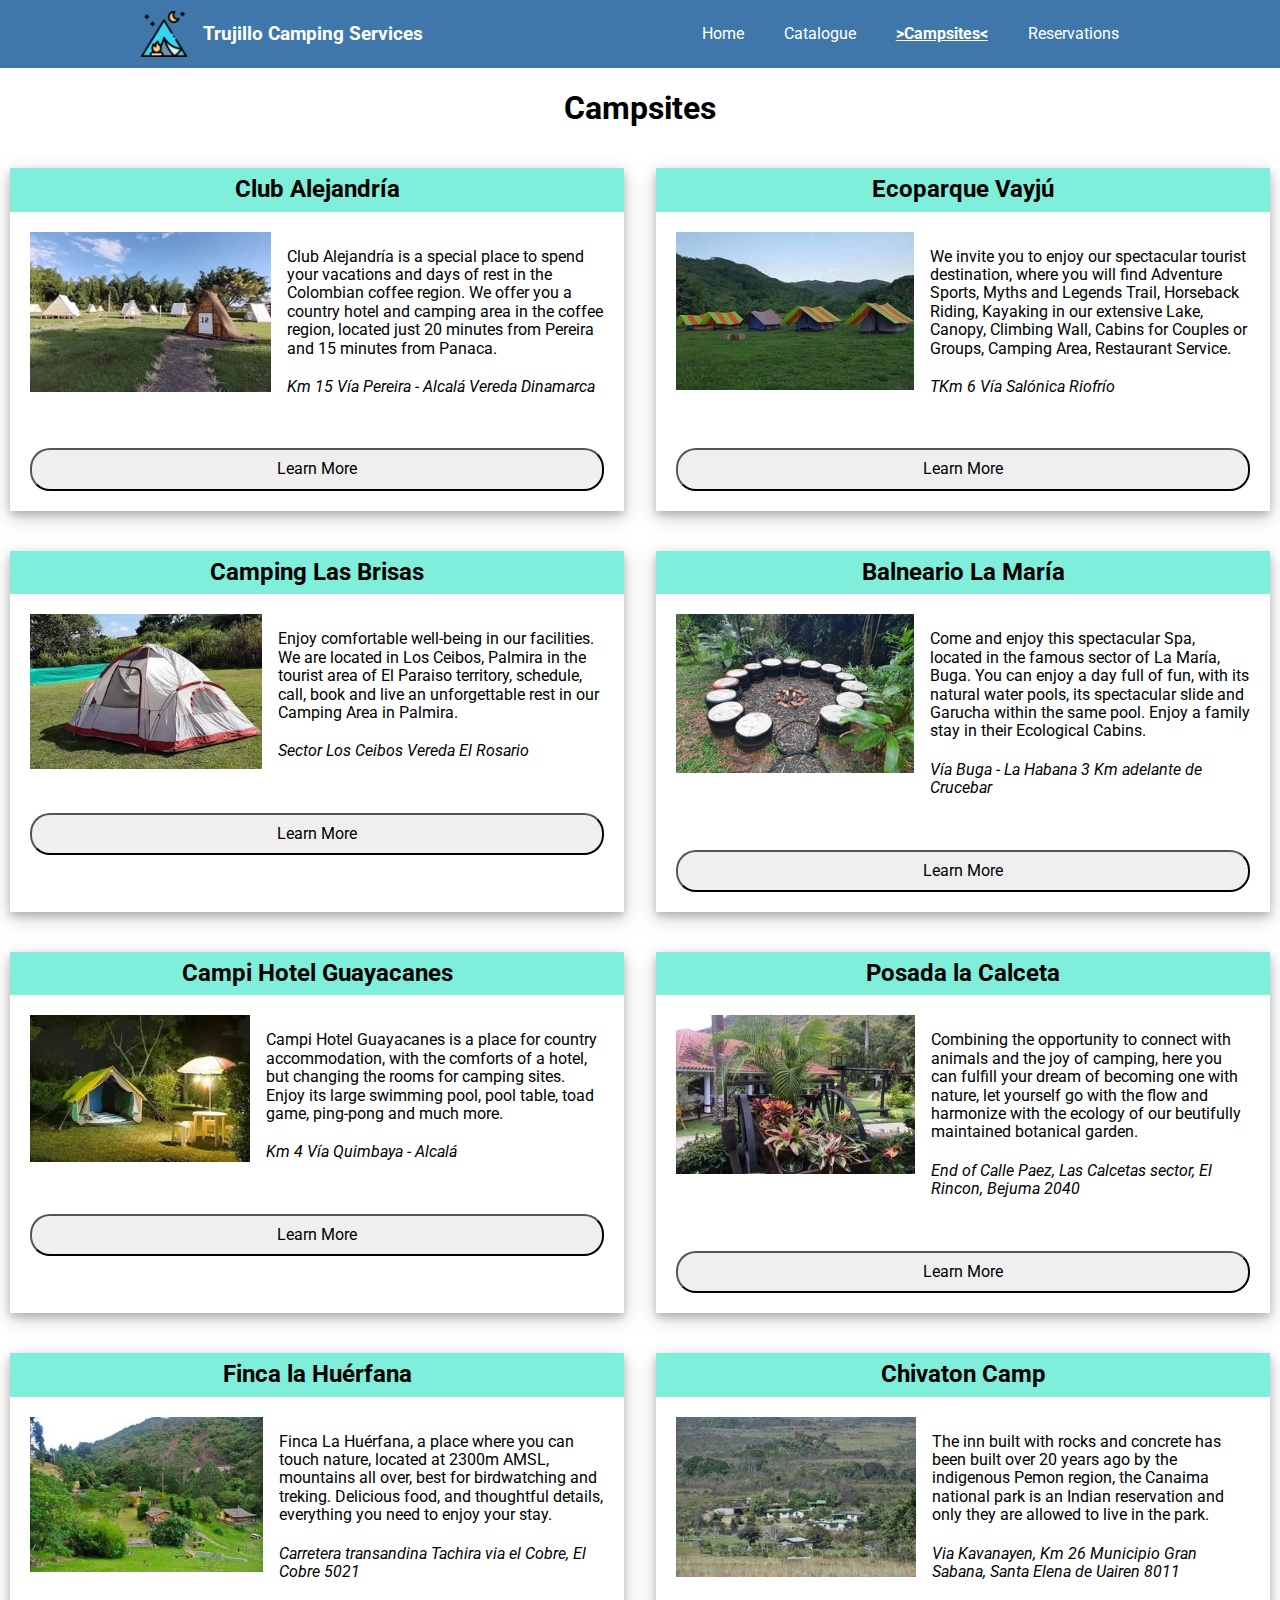
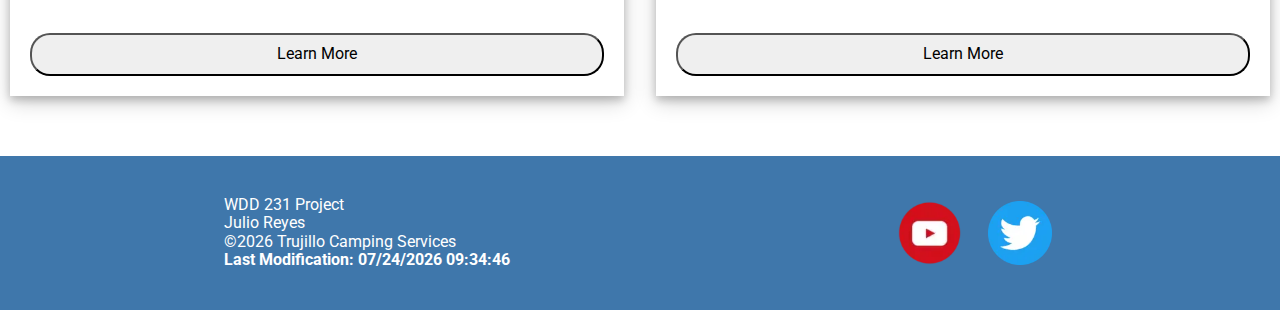
<file: project/campsites.html>
<!DOCTYPE html>
<html lang="en">
<head>
    <meta charset="UTF-8">
    <meta name="viewport" content="width=device-width, initial-scale=1.0">
    <link rel="icon" href="favicon.ico">
    <meta property="og:title" content="Trujillo Camping Services - campsites">
    <meta property="og:type" content="website">
    <meta property="og:image" content="https://julirey.github.io/wdd231/project/images/hero-medium.webp">
    <meta property="og:url" content="https://julirey.github.io/wdd231/project/campsites.html">
    <title>Trujillo Camping Services - Campsites</title>
    <meta name="author" content="Julio Reyes">
    <meta 
        name="description" 
        content="Campsites page for the Trujillo Camping Services Website Project for the 
        WDD 231 Course. This page provides a list and information of recommended places for camping.">

    <!-- Fonts -->
    <link rel="preconnect" href="https://fonts.googleapis.com">
    <link rel="preconnect" href="https://fonts.gstatic.com" crossorigin>
    <link href="https://fonts.googleapis.com/css2?family=Roboto:ital,wght@0,100;0,300;0,400;0,500;0,700;0,900;1,100;1,300;1,400;1,500;1,700;1,900&display=swap" rel="stylesheet">

    <!-- CSS -->
    <link rel="stylesheet" href="styles/normalize.css">
    <link rel="stylesheet" href="styles/small.css">
    <link rel="stylesheet" href="styles/medium.css">
    <link rel="stylesheet" href="styles/large.css">

    <!-- Javascript -->
    <script src="scripts/date.js" defer></script>
    <script src="scripts/navigation.js" defer></script>
    <script src="scripts/campsites.js" defer></script>
</head>
<body>
    <header>
        <div id="title">
            <img src="images/logo.webp" alt="Logo of Trujillo project" loading="lazy">
            <p>Trujillo Camping Services</p>
        </div>
        <nav>
            <ul class="navigation">
                <li><a href="index.html">Home</a></li>
                <li><a href="catalogue.html">Catalogue</a></li>
                <li><a id="active" href="campsites.html">Campsites</a></li>
                <li><a href="reservations.html">Reservations</a></li>
            </ul>
        </nav>
    </header>
    <button id="menu" aria-label="NavMenu"></button>
    <main>
        <h1>Campsites</h1>
        <div id="content-campsites">
            <div id="campsites-grid"></div>
            <dialog id="campsite-details"></dialog>
        </div>
    </main>
    <footer>
        <div class="footer-infobox">
            <p>WDD 231 Project</p>
            <p>Julio Reyes</p>
            <p><span id="copyrightYear">©20XX</span> Trujillo Camping Services</p> 
            <p id="lastModified">Last Modification: XX/XX/XXXX 00:00:00</p>
        </div>
        <div id="social">
            <a href="#" target="_blank">
                <img src="images/youtube.webp" alt="youtube icon">
            </a>
            <a href="#" target="_blank">
                <img src="images/twitter.webp" alt="twitter icon">
            </a>
        </div>
    </footer>
</body>
</html>
</file>
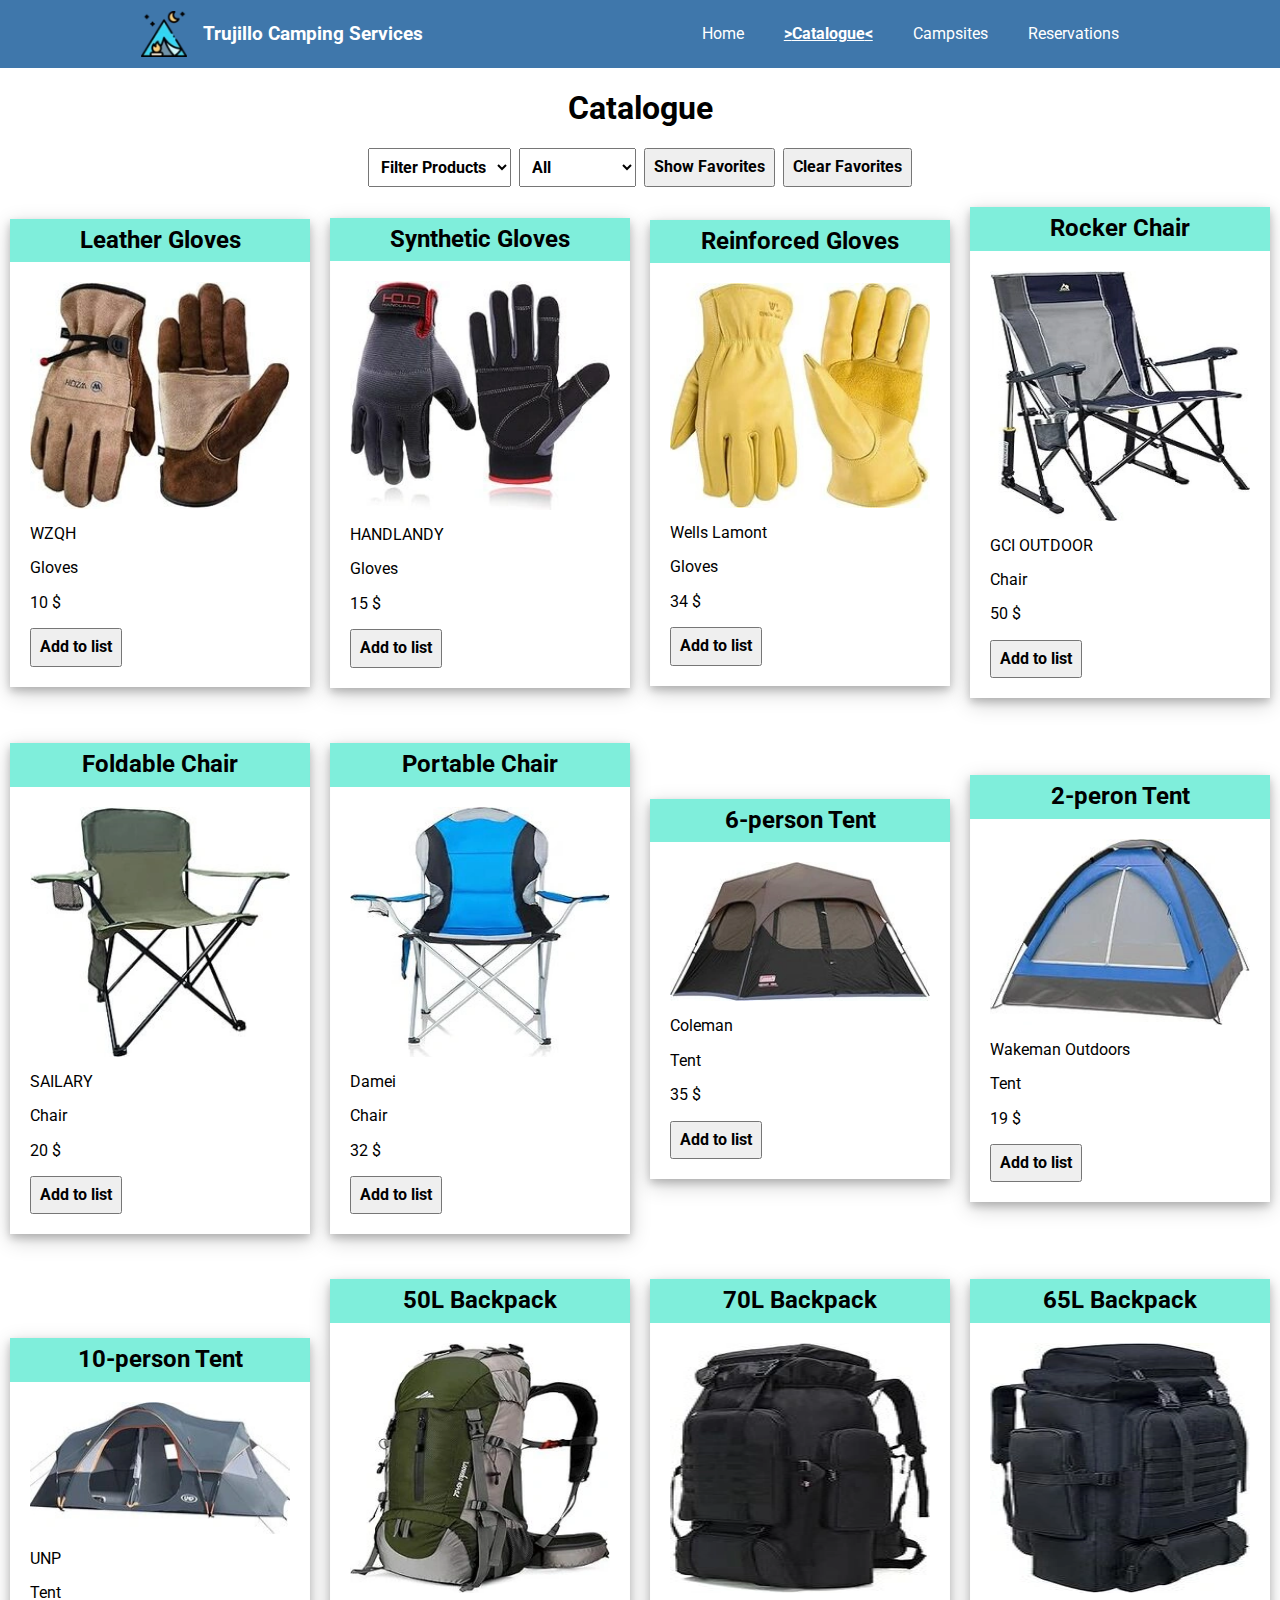
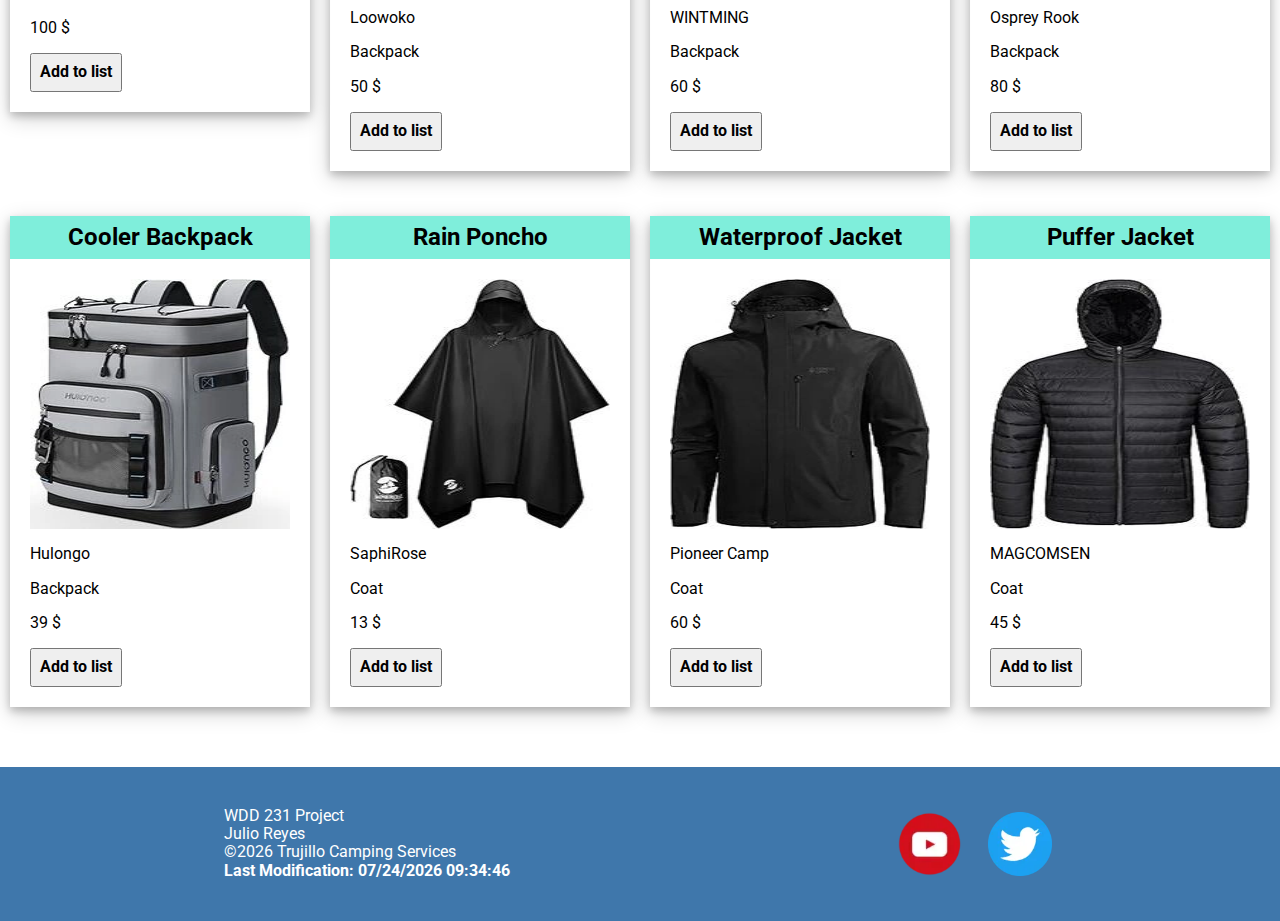
<file: project/catalogue.html>
<!DOCTYPE html>
<html lang="en">
<head>
    <meta charset="UTF-8">
    <meta name="viewport" content="width=device-width, initial-scale=1.0">
    <link rel="icon" href="favicon.ico">
    <meta property="og:title" content="Trujillo Camping Services - catalogue">
    <meta property="og:type" content="website">
    <meta property="og:image" content="https://julirey.github.io/wdd231/project/images/hero-medium.webp">
    <meta property="og:url" content="https://julirey.github.io/wdd231/project/catalogue.html">
    <title>Trujillo Camping Services - Catalogue</title>
    <meta name="author" content="Julio Reyes">
    <meta 
        name="description" 
        content="Catalogue page for the Trujillo Camping Services Website Project for the 
        WDD 231 Course. This page provides a list of products users can choose from to add 
        with their reservation.">

    <!-- Fonts -->
    <link rel="preconnect" href="https://fonts.googleapis.com">
    <link rel="preconnect" href="https://fonts.gstatic.com" crossorigin>
    <link href="https://fonts.googleapis.com/css2?family=Roboto:ital,wght@0,100;0,300;0,400;0,500;0,700;0,900;1,100;1,300;1,400;1,500;1,700;1,900&display=swap" rel="stylesheet">

    <!-- CSS -->
    <link rel="stylesheet" href="styles/normalize.css">
    <link rel="stylesheet" href="styles/small.css">
    <link rel="stylesheet" href="styles/medium.css">

    <!-- Javascript -->
    <script src="scripts/date.js" defer></script>
    <script src="scripts/navigation.js" defer></script>
    <script type="module" src="scripts/products.js"></script>
</head>
<body>
    <header>
        <div id="title">
            <img src="images/logo.webp" alt="Logo of Trujillo project" loading="lazy">
            <p>Trujillo Camping Services</p>
        </div>
        <nav>
            <ul class="navigation">
                <li><a href="index.html">Home</a></li>
                <li><a id="active" href="catalogue.html">Catalogue</a></li>
                <li><a href="campsites.html">Campsites</a></li>
                <li><a href="reservations.html">Reservations</a></li>
            </ul>
        </nav>
    </header>
    <button id="menu" aria-label="NavMenu"></button>
    <main>
        <h1>Catalogue</h1>
        <div id="content-catalogue">
            <div class="menu">
                <select id="PsortBy" title="Choose a data filter.">
                    <option value="" disabled selected>Filter Products</option>
                    <option value="a-z">A-Z</option>
                    <option value="z-a">Z-A</option>
                    <option value="id-asc">ID Ascending</option>
                    <option value="id-desc">ID Descending</option>
                  </select>
            
                  <select id="PsortByType" title="Choose a data filter.">
                    <option value="" disabled selected>All</option>
                    <option value="gloves">Gloves</option>
                    <option value="chairs">Chairs</option>
                    <option value="tents">Tents</option>
                    <option value="backpacks">Backpacks</option>
                    <option value="coats">Coats</option>
                  </select>
  
                  <input type="button" id="showFavorites" value="Show Favorites">
                  <input type="button" id="clearFavorites" value="Clear Favorites">
            </div>
            <div id="products-grid"></div>
        </div>
    </main>
    <footer>
        <div class="footer-infobox">
            <p>WDD 231 Project</p>
            <p>Julio Reyes</p>
            <p><span id="copyrightYear">©20XX</span> Trujillo Camping Services</p> 
            <p id="lastModified">Last Modification: XX/XX/XXXX 00:00:00</p>
        </div>
        <div id="social">
            <a href="#" target="_blank">
                <img src="images/youtube.webp" alt="youtube icon">
            </a>
            <a href="#" target="_blank">
                <img src="images/twitter.webp" alt="twitter icon">
            </a>
        </div>
    </footer>
</body>
</html>
</file>
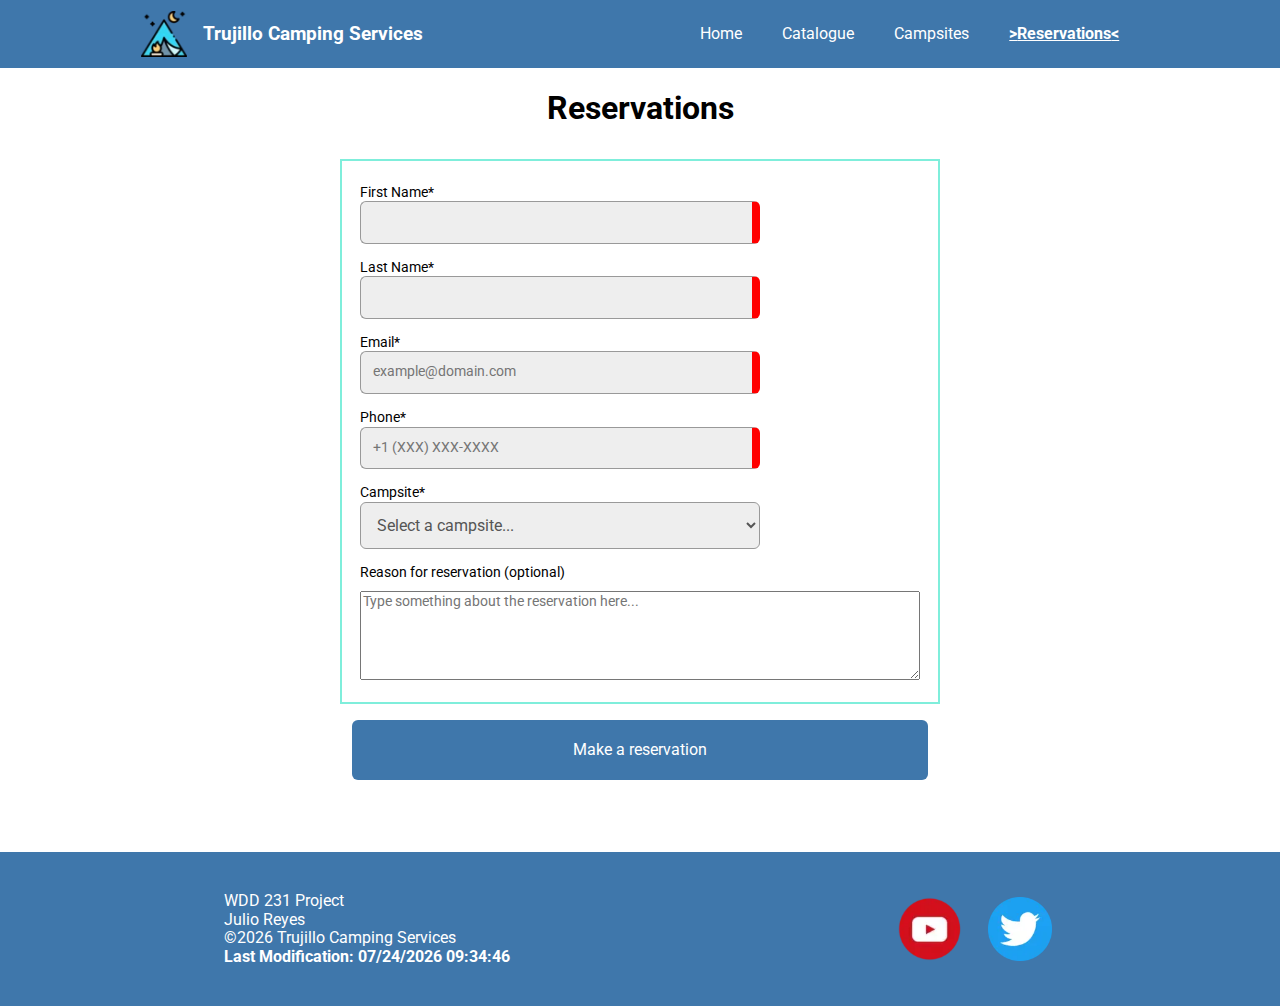
<file: project/reservations.html>
<!DOCTYPE html>
<html lang="en">
<head>
    <meta charset="UTF-8">
    <meta name="viewport" content="width=device-width, initial-scale=1.0">
    <link rel="icon" href="favicon.ico">
    <meta property="og:title" content="Trujillo Camping Services - reservations">
    <meta property="og:type" content="website">
    <meta property="og:image" content="https://julirey.github.io/wdd231/project/images/hero-medium.webp">
    <meta property="og:url" content="https://julirey.github.io/wdd231/project/reservations.html">
    <title>Trujillo Camping Services - Reservations</title>
    <meta name="author" content="Julio Reyes">
    <meta 
        name="description" 
        content="Reservations page for the Trujillo Camping Services Website Project for the 
        WDD 231 Course. This page provides a form to make camping place reservations.">

    <!-- Fonts -->
    <link rel="preconnect" href="https://fonts.googleapis.com">
    <link rel="preconnect" href="https://fonts.gstatic.com" crossorigin>
    <link href="https://fonts.googleapis.com/css2?family=Roboto:ital,wght@0,100;0,300;0,400;0,500;0,700;0,900;1,100;1,300;1,400;1,500;1,700;1,900&display=swap" rel="stylesheet">

    <!-- CSS -->
    <link rel="stylesheet" href="styles/normalize.css">
    <link rel="stylesheet" href="styles/small.css">
    <link rel="stylesheet" href="styles/medium.css">

    <!-- Javascript -->
    <script src="scripts/date.js" defer></script>
    <script src="scripts/navigation.js" defer></script>
    <script src="scripts/reservations.js" defer></script>
</head>
<body>
    <header>
        <div id="title">
            <img src="images/logo.webp" alt="Logo of Trujillo project" loading="lazy">
            <p>Trujillo Camping Services</p>
        </div>
        <nav>
            <ul class="navigation">
                <li><a href="index.html">Home</a></li>
                <li><a href="catalogue.html">Catalogue</a></li>
                <li><a href="campsites.html">Campsites</a></li>
                <li><a id="active" href="reservations.html">Reservations</a></li>
            </ul>
        </nav>
    </header>
    <button id="menu" aria-label="NavMenu"></button>
    <main>
        <h1>Reservations</h1>
        <div id="content-reservations">
            <form action="thankyou.html" method="get" class="form1">
                <fieldset>
                    <label>First Name* <input type="text" name="fname" id="fname" title="Enter your first name." autocomplete="given-name" required></label>
                    <label>Last Name* <input type="text" name="lname" id="lname" title="Enter your last name." autocomplete="family-name" required></label>
                    <label>Email* <input type="email" name="email" id="email" title="Enter your email address." placeholder="example@domain.com"  autocomplete="email" required></label>
                    <label>Phone* <input type="tel" name="phone" id="phone" title="Enter your phone number." placeholder="+1 (XXX) XXX-XXXX" autocomplete="tel" required></label>
                    
                    <label for="campsite">Campsite*</label>
                    <select name="campsite" id="campsite" title="Select a campsite" required>
                        <option value="" disabled selected>Select a campsite...</option>
                    </select>

                    <label>Reason for reservation (optional)
                        <textarea name="reservation-desc" id="reservation-desc" rows="5" cols="30" title="Enter reservation description" placeholder="Type something about the reservation here..."></textarea>
                    </label>
                    
                    <input type="hidden" name="date" id="date" value="0">
                </fieldset>
                <input type="submit" id="submit" value="Make a reservation">
            </form>
        </div>
    </main>
    <footer>
        <div class="footer-infobox">
            <p>WDD 231 Project</p>
            <p>Julio Reyes</p>
            <p><span id="copyrightYear">©20XX</span> Trujillo Camping Services</p> 
            <p id="lastModified">Last Modification: XX/XX/XXXX 00:00:00</p>
        </div>
        <div id="social">
            <a href="#" target="_blank">
                <img src="images/youtube.webp" alt="youtube icon">
            </a>
            <a href="#" target="_blank">
                <img src="images/twitter.webp" alt="twitter icon">
            </a>
        </div>
    </footer>
</body>
</html>
</file>
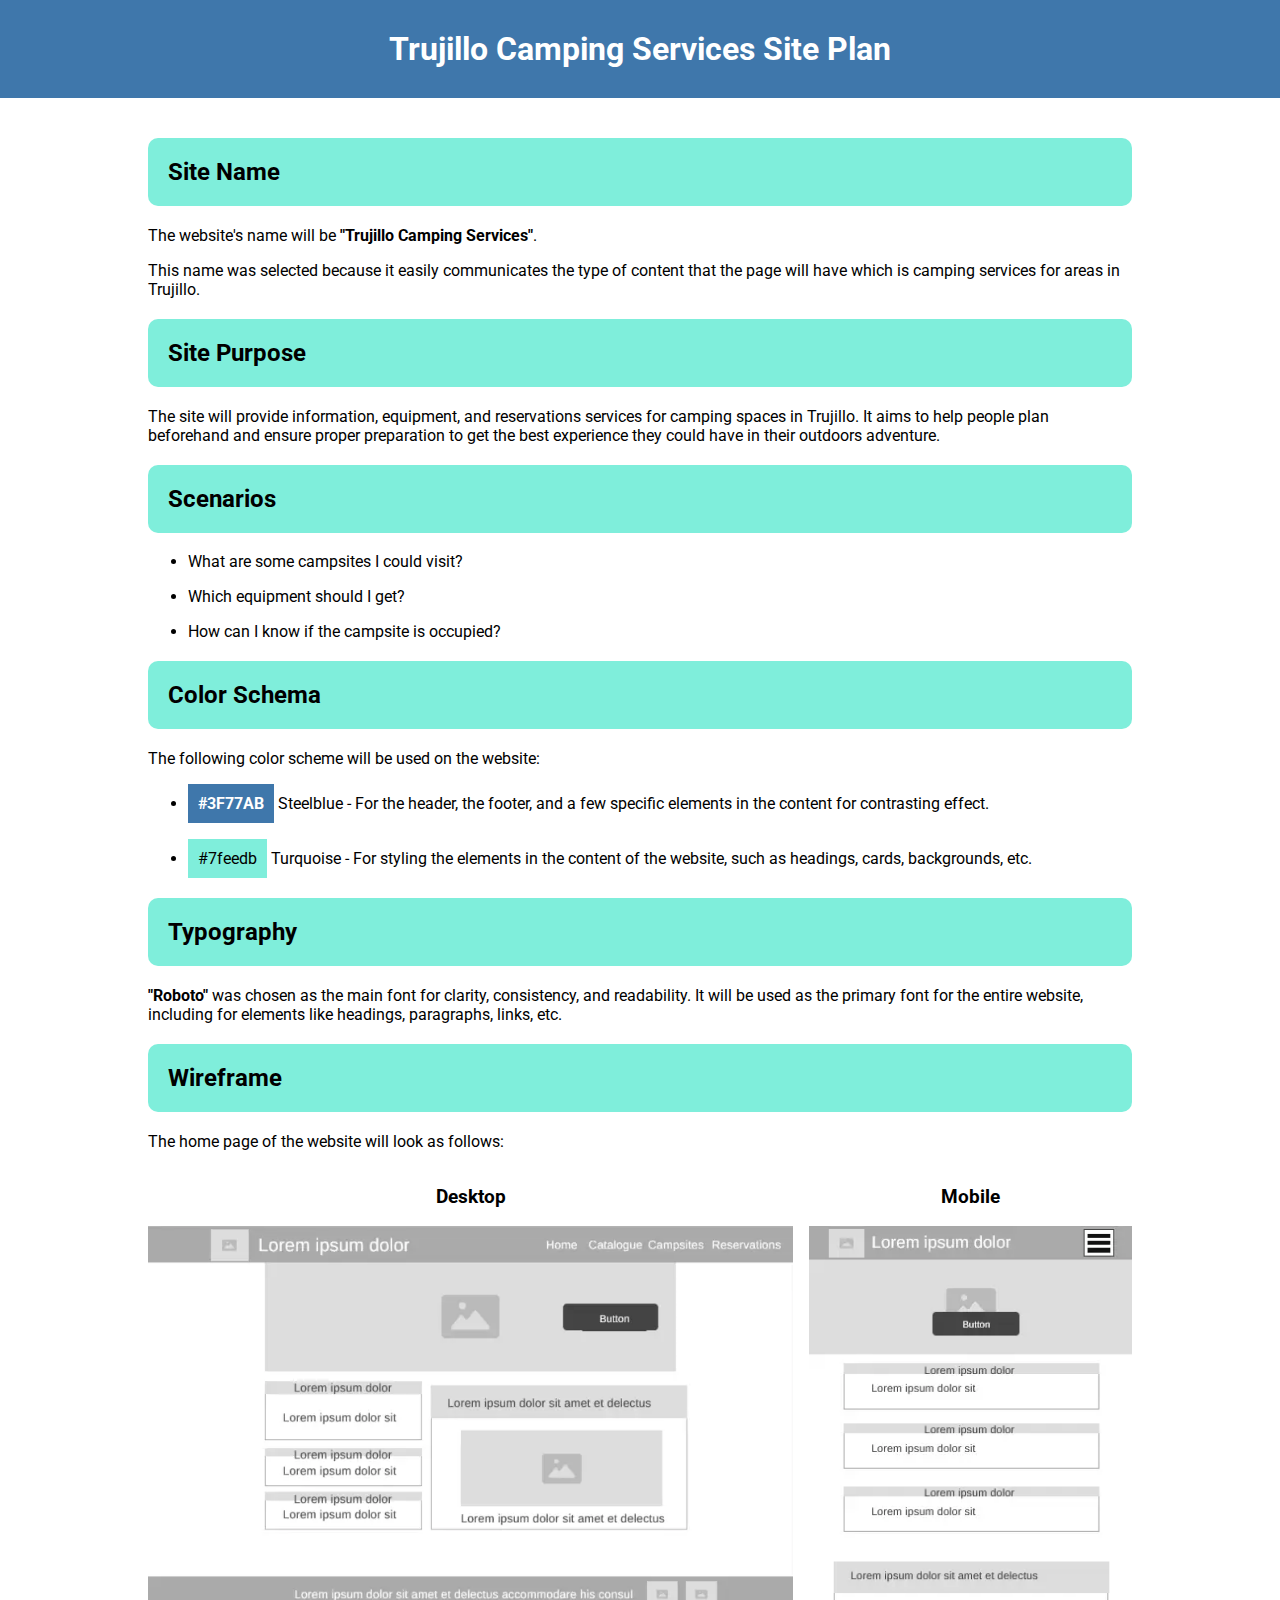
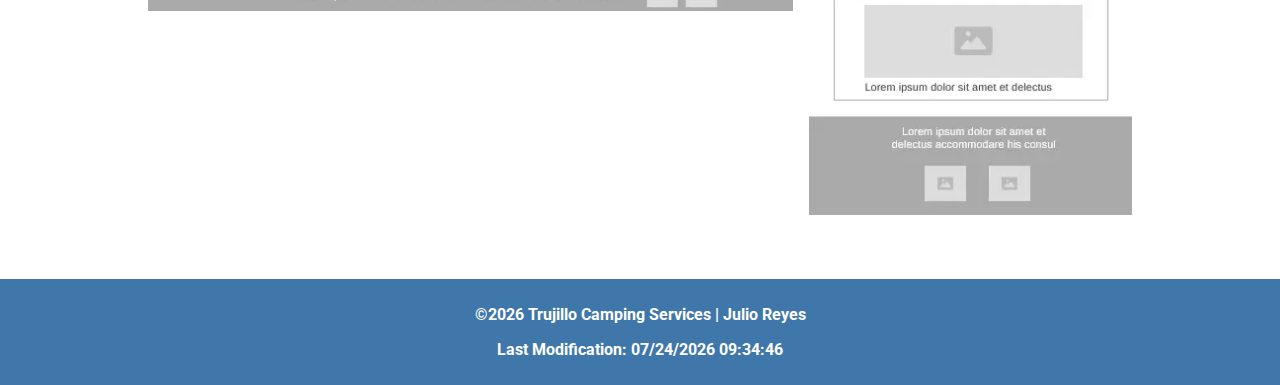
<file: project/siteplan.html>
<!DOCTYPE html>
<html lang="en">
<head>
    <meta charset="UTF-8">
    <meta name="viewport" content="width=device-width, initial-scale=1.0">
    <link rel="icon" href="favicon.ico">
    <meta property="og:title" content="Trujillo Camping Services Site Plan">
    <meta property="og:type" content="website">
    <title>Trujillo Camping Services Site Plan</title>
    <meta name="author" content="Julio Reyes">
    <meta 
        name="description" 
        content="Site plan for the Trujillo Camping Services Site Plan. It showcases 
        the different aspects and guidelines that will be used as a reference to make the website.">
    <link rel="preconnect" href="https://fonts.googleapis.com">
    <link rel="preconnect" href="https://fonts.gstatic.com" crossorigin>
    <link href="https://fonts.googleapis.com/css2?family=Roboto:ital,wght@0,100;0,300;0,400;0,500;0,700;0,900;1,100;1,300;1,400;1,500;1,700;1,900&display=swap" rel="stylesheet">
    <link rel="stylesheet" href="styles/siteplan.css">
    <link rel="stylesheet" href="styles/siteplan-large.css">
    <script src="scripts/getdates.js" defer></script>
</head>
<body>
    <header>
        <h1>Trujillo Camping Services Site Plan</h1>
    </header>
    <main>
        <section>
            <h2>Site Name</h2>
            <p>
                The website's name will be <strong>"Trujillo Camping Services"</strong>. 
            </p>
            <p>
                This name was selected because it easily communicates the type of content that the page will have which is camping services for areas in Trujillo.
            </p>
        </section>
        <section>
        <h2>Site Purpose</h2>
            <p>
                The site will provide information, equipment, and reservations services for camping spaces in Trujillo. It aims to help people plan beforehand and ensure proper preparation to get the best experience they could have in their outdoors adventure.
            </p>
        </section>
        <section>
            <h2>Scenarios</h2>
            <ul>
                <li>What are some campsites I could visit?</li>
                <li>Which equipment should I get?</li>
                <li>How can I know if the campsite is occupied?</li>
            </ul>
        </section>
        <section>
        <h2>Color Schema</h2>
            <p>The following color scheme will be used on the website:</p>
            <ul>
                <li>
                    <span id="primary-color">#3F77AB</span> Steelblue - For the header, the footer, and a few specific elements in the content for contrasting effect. 
                </li>
                <li>
                    <span id="secondary-color">#7feedb</span> Turquoise - For styling the elements in the content of the website, such as headings, cards, backgrounds, etc.
                </li>
            </ul>
        </section>
        <section>
            <h2>Typography</h2>
            <p><strong>"Roboto"</strong> was chosen as the main font for clarity, consistency, and readability. It will be used as the primary font for the entire website, including for elements like headings, paragraphs, links, etc.</p>
        </section>
        <section>
            <h2>Wireframe</h2>
            <p>The home page of the website will look as follows:</p>
            <div id="wireframes">
                <section>
                    <h3>Desktop</h3>
                    <img src="images/home-desktop.webp" alt="homepage desktop wireframe" loading="lazy" width="800" height="477">
                </section>
                <section>
                    <h3>Mobile</h3>
                    <img src="images/home-mobile.webp" alt="homepage mobile wireframe" loading="lazy" width="327" height="597">
                </section>
            </div>
        </section>
    </main>
    <footer>
        <p><span id="copyrightYear">©20XX</span> Trujillo Camping Services | Julio Reyes</p>
        <p id="lastModified">Last Modification: XX/XX/XXXX 00:00:00</p>
    </footer>
</body>
</html>
</file>
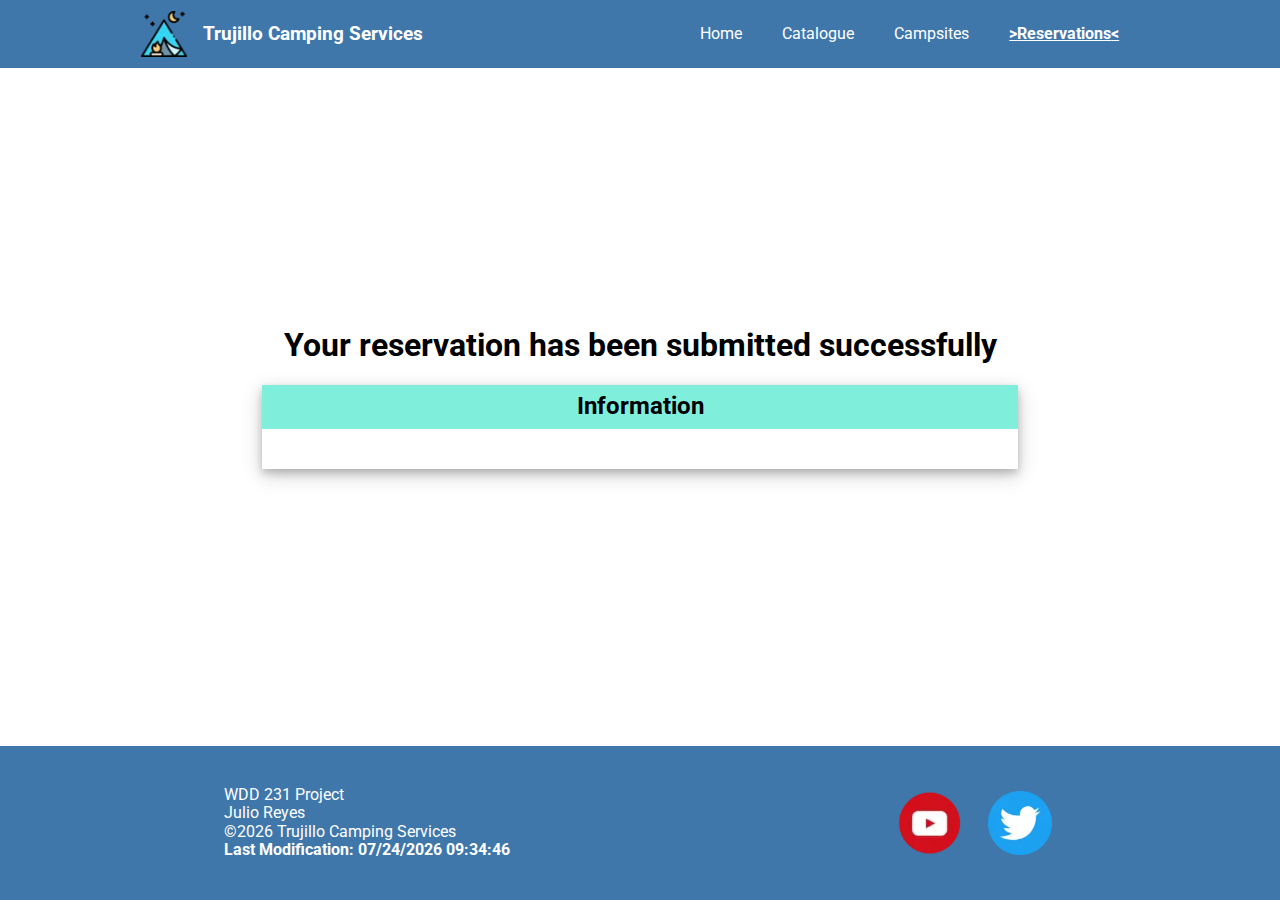
<file: project/thankyou.html>
<!DOCTYPE html>
<html lang="en">
<head>
    <meta charset="UTF-8">
    <meta name="viewport" content="width=device-width, initial-scale=1.0">
    <link rel="icon" href="favicon.ico">
    <meta property="og:title" content="Trujillo Camping Services - Thank You">
    <meta property="og:type" content="website">
    <meta property="og:image" content="https://julirey.github.io/wdd231/project/images/hero-medium.webp">
    <meta property="og:url" content="https://julirey.github.io/wdd231/project/thankyou.html">
    <title>Trujillo Camping Services - Thank You</title>
    <meta name="author" content="Julio Reyes">
    <meta 
        name="description" 
        content="Thank You page for the Trujillo Camping Services Website Project for the 
        WDD 231 Course. This page serves to show the information submitted in the reservation form.">

    <!-- Fonts -->
    <link rel="preconnect" href="https://fonts.googleapis.com">
    <link rel="preconnect" href="https://fonts.gstatic.com" crossorigin>
    <link href="https://fonts.googleapis.com/css2?family=Roboto:ital,wght@0,100;0,300;0,400;0,500;0,700;0,900;1,100;1,300;1,400;1,500;1,700;1,900&display=swap" rel="stylesheet">

    <!-- CSS -->
    <link rel="stylesheet" href="styles/normalize.css">
    <link rel="stylesheet" href="styles/small.css">
    <link rel="stylesheet" href="styles/medium.css">

    <!-- Javascript -->
    <script src="scripts/date.js" defer></script>
    <script src="scripts/navigation.js" defer></script>
    <script type="module" src="scripts/thankyou.js"></script>
</head>
<body>
    <header>
        <div id="title">
            <img src="images/logo.webp" alt="Logo of Trujillo project" loading="lazy">
            <p>Trujillo Camping Services</p>
        </div>
        <nav>
            <ul class="navigation">
                <li><a href="index.html">Home</a></li>
                <li><a href="catalogue.html">Catalogue</a></li>
                <li><a href="campsites.html">Campsites</a></li>
                <li><a id="active" href="reservations.html">Reservations</a></li>
            </ul>
        </nav>
    </header>
    <button id="menu" aria-label="NavMenu"></button>
    <main>
        <h1>Your reservation has been submitted successfully</h1>
        <div id="content-thankyou">
            <div id="form-results-card" class="card">
                <h2>Information</h2>
                <div id="form-results"></div>
            </div>
        </div>
    </main>
    <footer>
        <div class="footer-infobox">
            <p>WDD 231 Project</p>
            <p>Julio Reyes</p>
            <p><span id="copyrightYear">©20XX</span> Trujillo Camping Services</p> 
            <p id="lastModified">Last Modification: XX/XX/XXXX 00:00:00</p>
        </div>
        <div id="social">
            <a href="#" target="_blank">
                <img src="images/youtube.webp" alt="youtube icon">
            </a>
            <a href="#" target="_blank">
                <img src="images/twitter.webp" alt="twitter icon">
            </a>
        </div>
    </footer>
</body>
</html>
</file>
<file: styles/small.css>
/* Universal Selector */
* {
  box-sizing: border-box;
}

/* HTML Selectors */
body {
  font-family: "Roboto", Helvetica, sans-serif;
  text-align: center;
  margin: 0;
  min-height: 100vh;
  display: flex;
  flex-direction: column;
}

header {
  display: flex;
  padding: 12px;
  align-items: center;
  justify-content: center;
  background: lightblue;
  text-align: center;
}

header img {
  max-height: fit-content;
  width: 70px;
}

header span {
  font-weight: bold;
  font-size: 2rem;
  margin: 0 20px;
}

footer {
  background: lightblue;
  padding: 10px;
  margin-top: 40px;
}

h1 {
  text-align: left;
}

h2 {
  margin: auto auto;
  padding: 20px 20px;
  background: lightblue;
}

main {
  display: grid;
  margin: auto;
  max-width: 1024px;
  padding: 0px 16px;
}

figcaption {
  font-style: italic;
}

dialog {
  border: 1px solid rgb(0 0 0 / 0.1);
  border-radius: .25rem;
  padding: 1rem;
  background-color: white;
  box-shadow: 0 0 3rem #777;
  width: 90%;
  max-width: 600px;
}

::backdrop {
  background-color: rgb(0 0 0 / 0.5);
}

dialog button {
  position: absolute;
  top: 23px;
  right: 23px;
  padding: .5rem 1rem;
  border: 1px solid rgb(0 0 0 / 0.1);
}

/* Class Selectors */
.navigation {
  list-style-type: none;
  margin: 0;
  padding: 0;
  text-align: left;
  overflow: hidden;
}

.navigation a {
  display: block;
  text-decoration: none;
  text-align: center;
  padding: 20px 0px;
  background: black;
  color: white;
}

.navigation a:hover {
  font-weight: bold;
  text-decoration: underline;
}

.card {
  margin: 0px 0px 20px;
  border-radius: 5px;
  box-shadow: 0 4px 8px 0 rgba(0, 0, 0, 0.2), 0 6px 20px 0 rgba(0, 0, 0, 0.19);
  overflow: hidden;
}

.card ul {
  margin: 0px 0px;
  padding: 20px 20px;
  text-align: left;
}

.card a {
  text-decoration: none;
}

.card-content {
  padding: 20px;
}

.filter-options button {
  padding: 15px 30px;
  border: 0;
  border-radius: 5px;
  cursor: pointer;
}

.filter-options button.active {
  border: solid 2px black;
}

/* ID Selectors */
#active::before {
  content: ">| ";
}

#active::after {
  content: " |<";
}

#active {
  color: rgb(255, 255, 0);
}

#menu {
  font-size: 1.5rem;
  border: 1px solid rgba(0, 0, 0, 0.3);
  padding: 4px 8px;
  background-color: #eee;
  color: #000;
  position: absolute;
  top: 1.5rem;
  right: 1rem;
  border-radius: 10px;
}

#menu::before {
  content: "☰";
}

#menu.open::before {
  content: "X";
}

#lastModified {
  color: #750000;
}

#course-list p {
  border: solid 2px black;
  padding: 15px;
  border-radius: 5px;
  cursor: pointer;
}

#course-list p:hover {
  transform: scale(1.02);
  transition: 0.1s;
}

#course-list p.completed {
  background: lightblue;
  font-weight: bold;
}

#spotlight-container img {
  max-width: 250px;
  width: 100%;
  height: fit-content;
}

#animate-me {
  display: grid;
  grid-template-rows: 0fr;
  transition: grid-template-rows 0.25s ease-out;
}

#animate-me.open {
  grid-template-rows: 1fr;
}
</file>
<file: styles/larger.css>
@media screen and (min-width: 720px) {
  h1 {
    grid-column: 1/3;
  }

  main {
    grid-template-columns: 6fr 3fr;
    grid-column-gap: 1rem;
  }

  /* Class Selectors */
  .navigation {
    display: flex;
  }

  .navigation li {
    flex: 1 1 100%;
  }

  .navigation a {
    display: block;
  }

  /* ID Selectors */
  #menu {
    display: none;
  }

  #courses {
    grid-column: span 2;
  }
  
  #course-list {
    display: grid;
    grid-template-columns: 1fr 1fr 1fr;
    column-gap: 1rem;
  }

  #animate-me {
    grid-template-rows: 1fr;
  }
}
</file>
<file: chamber/styles/small.css>
/* Universal Selector */
* {
  box-sizing: border-box;
}

:root {
  /* Colors */
  --primary-color: #00741d;
  --secondary-color: #ff6022;

  /* Fonts */
  --heading-font: Montserrat, Helvetica, sans-serif;
  --paragraph-font: "DM Sans", Helvetica, sans-serif;
}

/* HTML Selectors */
a {
  text-decoration: none;
}

body {
  font-family: Montserrat, Helvetica, sans-serif;
  text-align: left;
  margin: 0;
  min-height: 100vh;
  display: flex;
  flex-direction: column;
}

header {
  display: flex;
  flex-direction: column;
  gap: 1rem;
  background: var(--primary-color);
  color: white;
  padding-top: 10px;
}

header h1 {
  margin: auto auto;
  font-size: clamp(0.75rem, 1.5vw, 3rem);
}

header img {
  justify-self: center;
  max-height: fit-content;
  max-width: 46px;
}

nav {
  width: 100%;
}

hr {
  display: block;
  height: 1px;
  border: 0;
  border-top: 1px solid gray;
  margin: 0.5em 0;
  padding: 0;
}

h1,
h2 {
  text-align: center;
}

main {
  width: 100%;
  max-width: 1280px;
  margin: auto;
}

p,
footer a {
  font-family: var(--paragraph-font);
}

footer {
  display: flex;
  flex-direction: column;
  gap: 1rem;
  background: var(--primary-color);
  margin-top: 40px;
  padding: 20px;
  color: white;
  text-align: left;
}

footer a {
  display: block;
  color: white;
  font-size: large;
  padding: 5px;
}

footer a:hover {
  text-decoration: underline;
}

footer p,
h3 {
  margin: 0;
}

dialog {
  border: 1px solid rgb(0 0 0 / 0.1);
  border-radius: 0.25rem;
  padding: 1rem;
  background-color: white;
  box-shadow: 0 0 3rem #777;
  width: 90%;
  max-width: 600px;
}

::backdrop {
  background-color: rgb(0 0 0 / 0.5);
}

dialog button {
  position: absolute;
  top: 23px;
  right: 23px;
  padding: 0.5rem 1rem;
  border: 1px solid rgb(0 0 0 / 0.1);
}

/* Class Selectors */
.card {
  border-top: solid var(--secondary-color) 2px;
  box-shadow: 0 4px 8px 0 rgba(0, 0, 0, 0.2), 0 6px 20px 0 rgba(0, 0, 0, 0.19);
  margin: 20px 0px;
  overflow: hidden;
}

.card a {
  color: blue;
  font-family: var(--paragraph-font);
  display: block;
}

.card-content {
  padding: 20px;
}

.navigation {
  list-style-type: none;
  margin: 0;
  padding: 0;
  text-align: left;
}

.navigation a {
  display: none;
  text-align: center;
  padding: 20px 0px;
  background: black;
  color: white;
}

.navigation a:hover {
  text-decoration: underline;
}

.open a {
  display: block;
}

/* ID Selectors */
#title {
  display: flex;
  gap: 1rem;
  margin: 0 60px 0 20px;
}

#title p {
  font-family: var(--heading-font);
  font-weight: bolder;
  margin: auto 0;
  font-size: clamp(0.75rem, 1.5vw, 3rem);
}

#active::before {
  content: ">";
}

#active::after {
  content: "<";
}

#active {
  color: rgb(255, 255, 0);
}

#content {
  display: grid;
  padding: 0px 16px;
}

#menu {
  font-size: 1.5rem;
  border: 1px solid rgba(0, 0, 0, 0.3);
  padding: 4px 8px;
  background-color: #eee;
  color: #000;
  position: absolute;
  top: 0.8rem;
  right: 1rem;
  border-radius: 10px;
}

#menu::before {
  content: "☰";
}

#menu.open::before {
  content: "X";
}

#social {
  display: flex;
  flex-direction: row;
  gap: 1rem;
  align-items: center;
}

#social img {
  display: block;
  width: 4rem;
  height: fit-content;
}

#lastModified {
  color: yellow;
}

/* Home page */
.hero {
  display: grid;
  grid-template-columns: repeat(3, 1fr);
  grid-template-rows: repeat(3, 1fr);
}

.hero picture {
  grid-area: 1/1/4/4;
}

.hero img {
  display: block;
  width: 100%;
  height: 100%;
  object-fit: cover;
  border-bottom: solid 4px var(--primary-color);
}

#button-box {
  grid-area: 2/2/4/4;
  justify-self: center;
  align-self: center;
  border-radius: 10px;
  padding: 20px 30px;
  background: var(--primary-color);
  text-align: center;
  color: white;
}

#button-box:hover {
  background: var(--secondary-color);
}

#content-home h1 {
  text-align: left;
}

#content-home .card h2,
#content-thankyou .card h2,
#content-discover .card h2 {
  background: var(--secondary-color);
  color: white;
  margin: 0px;
  padding: 8px 16px;
}

#spotlights-grid .card h2 {
  border-bottom: solid 3px var(--secondary-color);
  background: white;
  color: black;
}

#spotlights-grid .card {
  border-radius: 10px;
  border: solid 1px var(--secondary-color);
}

#spotlights-grid .card-content,
#current-weather .card-content {
  display: grid;
  grid-template-columns: 3fr 6fr;
  align-items: center;
  column-gap: 1rem;
  padding: 10px;
}

#spotlights-grid img,
#current-weather img,
#locations-grid img {
  width: 100%;
  height: fit-content;
}

#forecast .card-content section {
  display: flex;
  align-items: center;
  justify-content: space-around;
}

/* Directory page */
#content-directory,
#content-home,
#content-join,
#content-thankyou,
#content-discover {
  padding: 0px 10px;
}

.menu {
  padding: 1rem;
  text-align: center;
}

.menu button {
  padding: 1rem;
  font-weight: 700;
}

.grid {
  display: grid;
  grid-template-columns: repeat(auto-fit, minmax(200px, 400px));
  grid-gap: 5px 20px;
  justify-content: center;
  align-items: center;
}

.grid section {
  text-align: center;
  padding: 10px;
}

.grid img,
.card.member img {
  background: white;
  height: 200px;
  max-width: 100%;
  border-radius: 10px;
  overflow: hidden;
}

.grid section > * {
  margin: 0.1rem;
}

.list {
  display: flex;
  flex-direction: column;
  border: solid 2px lightgray;
}

.list section {
  display: flex;
  flex-direction: column;
  gap: 5px;
  margin: 0;
  padding: 0.5rem;
  border: none;
  border-radius: 0px;
  box-shadow: none;
  background: white;
}

.list section > * {
  margin: 0 1rem;
}

.list section img {
  display: none;
}

.list section h3 {
  font-size: 1rem;
}

.list section:nth-child(even) {
  background-color: rgb(215, 250, 255);
}

/* Join page */
.form1 fieldset {
  margin: 2rem 0;
  border: 2px solid var(--secondary-color);
  padding: 0.5rem 3%;
}

.form1 label {
  display: block;
  padding-top: 1rem;
  color: rgb(211, 57, 2);
  font-size: 0.9rem;
}

.form1 div {
  padding-top: 1rem;
  color: var(--primary-color);
  font-size: 0.9rem;
}

.form1 input[type="text"],
.form1 input[type="email"],
.form1 input[type="tel"] {
  background-color: #eee;
  display: block;
  border: solid 1px #999;
  border-radius: 6px;
  padding: 0.75rem;
  color: #555;
  width: 100%;
  max-width: 400px;
}

.form1 input[type="radio"] {
  margin-right: 6px;
}

.form1 input[type="submit"] {
  border: none;
  background-color: var(--primary-color);
  color: #fff;
  border-radius: 6px;
  padding: 0.8rem;
  width: 96%;
  height: 60px;
  margin: -1rem 2% 2rem 2%;
}

.form1 #businessdesc {
  margin: 10px 0px;
  width: 100%;
}

.form1 input:required {
  border-right: solid 8px red;
}

.form1 input:required:valid {
  border-right: solid 8px green;
}

#submit:hover {
  cursor: pointer;
  background: var(--secondary-color);
}

.membership-card {
  display: flex;
  flex-direction: column;
  padding: 20px;
  align-items: center;
  gap: 2rem;
}

.membership-card button,
#locations-grid button {
  padding: 10px 20px;
}

#membership-list {
  animation: slideIn 1s;
}

@keyframes slideIn {
  0% {
    opacity: 0;
    transform: translateY(40px);
  }
  100% {
    opacity: 1;
    transform: translateY(0);
  }
}

/* Thank you page */
#form-results-card {
  margin: 0 auto;
}

#form-results {
  padding: 20px;
}

/* Discover page */
#visits-message {
    padding: 20px;
    border: solid 5px var(--secondary-color);
    margin: 0px auto;
    width: fit-content;
    border-radius: 5px;
}

#locations-grid .card-content {
    display: grid;
    grid-template-areas: 
    "img"
    "desc"
    "loc"
    "button";
}

#locations-grid figure {
    margin: 0px;
    grid-area: img;
}

#locations-grid img {
    margin: 0px auto;
    max-width: 300px;
    display: block;
    text-align: center;
}

#locations-grid p {
    grid-area: desc;
}

#locations-grid address {
    margin: 20px 0px;
    grid-area: loc;
}

#locations-grid button {
    width: 100%;
    border-radius: 20px;
    grid-area: button;
}
</file>
<file: chamber/styles/larger.css>
@media screen and (min-width: 740px) {
  header {
    flex-direction: row;
    justify-content: space-around;
    padding: 0px 20px;
    align-items: center;
  }

  nav {
    width: auto;
  }

  h2 {
    grid-column: span 2;
  }

  footer {
    flex-direction: row;
    justify-content: space-around;
  }
  /* Class Selectors */
  .navigation {
    display: flex;
  }

  .navigation li {
    flex: 1 1 100%;
    padding: 10px 5px;
  }

  .navigation a {
    display: block;
    padding: 15px;
    background: none;
    border-radius: 5px;
  }

  .navigation a:hover {
    background: var(--secondary-color);
  }

  /* ID Selectors */
  #title {
    margin: 0;
  }

  #content {
    grid-template-columns: 4fr 2fr;
    grid-column-gap: 1rem;
  }

  #menu {
    display: none;
  }

  /* Home Page */
  .hero img {
    max-height: 25rem;
  }

  #button-box {
    grid-area: 2/3/4/4;
  }

  #content-home {
    padding: 0px 30px;
  }

  #info-grid {
    display: grid;
    grid-template-columns: 4fr 2fr 2fr;
    column-gap: 1rem;
  }

  #info-grid h2 {
    text-align: left;
  }

  #spotlights-grid {
    display: grid;
    grid-template-columns: repeat(3, 1fr);
    column-gap: 1rem;
  }

  /* Directory page */
  .list section {
    display: grid;
    grid-template-columns: 1fr 2fr 1fr 1.5fr 0.5fr;
  }

  /* Join page */
  #content-join {
    display: grid;
    grid-template-columns: 6fr 4fr;
    column-gap: 2rem;
  }

  /* Thank you page */
  #form-results-card {
    max-width: 60%;
  }

  #form-results {
    margin: 0 20%;
  }

  /* Discovery page */
  #locations-grid .card-content {
    display: grid;
    grid-template-areas: 
    "img  desc"
    "img loc"
    "button button";
    gap: 1rem;
    }

  #locations-grid img:hover {
    transform: scale(1.05);
    transition: 0.2s;
  }
}
</file>
<file: project/styles/small.css>
/* Universal Selector */
* {
  box-sizing: border-box;
}

:root {
  /* Colors */
  --primary-color: #3f77ab;
  --secondary-color: #7feedb;

  /* Fonts */
  --font: "Roboto", Helvetica, sans-serif;
}

/* HTML Selectors */
a {
  text-decoration: none;
}

body {
  font-family: var(--font);
  text-align: left;
  margin: 0;
  min-height: 100vh;
  display: flex;
  flex-direction: column;
}

header {
  display: flex;
  flex-direction: column;
  gap: 1rem;
  background: var(--primary-color);
  color: white;
  padding-top: 10px;
}

header h1 {
  margin: auto auto;
  font-size: clamp(0.75rem, 1.5vw, 3rem);
}

header img {
  justify-self: center;
  max-height: fit-content;
  max-width: 46px;
}

nav {
  width: 100%;
}

hr {
  display: block;
  height: 1px;
  border: 0;
  border-top: 1px solid gray;
  margin: 0.5em 0;
  padding: 0;
}

h1,
h2 {
  text-align: center;
}

main {
  width: 100%;
  max-width: 1280px;
  margin: auto;
}

p,
footer a {
  font-family: var(--paragraph-font);
}

footer {
  display: flex;
  flex-direction: column;
  gap: 1rem;
  background: var(--primary-color);
  margin-top: 40px;
  padding: 40px;
  color: white;
  text-align: left;
}

footer a {
  display: block;
  color: white;
  font-size: medium;
  padding: 5px;
}

footer a:hover {
  text-decoration: underline;
}

footer p,
h3 {
  margin: 0;
}

dialog {
  border: 1px solid rgb(0 0 0 / 0.1);
  border-radius: 0.25rem;
  padding: 1rem;
  background-color: white;
  box-shadow: 0 0 3rem #777;
  width: 90%;
  max-width: 600px;
}

::backdrop {
  background-color: rgb(0 0 0 / 0.5);
}

dialog button {
  position: absolute;
  top: 23px;
  right: 23px;
  padding: 0.5rem 1rem;
  border: 1px solid rgb(0 0 0 / 0.1);
}

/* Class Selectors */
.card {
  box-shadow: 0 4px 8px 0 rgba(0, 0, 0, 0.2), 0 6px 20px 0 rgba(0, 0, 0, 0.19);
  margin: 20px 0px;
  overflow: hidden;
}

.card-content {
  padding: 20px;
}

.navigation {
  list-style-type: none;
  margin: 0;
  padding: 0;
  text-align: left;
}

.navigation a {
  display: none;
  text-align: center;
  padding: 20px 0px;
  background: black;
  color: white;
}

.navigation a:hover {
  text-decoration: underline;
  font-weight: bold;
}

.open a {
  display: block;
}

/* ID Selectors */
#title {
  display: flex;
  gap: 1rem;
  margin: 0 60px 0 20px;
}

#title p {
  font-family: var(--heading-font);
  font-weight: bolder;
  margin: auto 0;
  font-size: clamp(0.75rem, 1.5vw, 3rem);
}

#active::before {
  content: ">";
}

#active::after {
  content: "<";
}

#active {
    color: yellow;
}

#active, #lastModified {
  font-weight: bold;
}

#menu {
  font-size: 1.5rem;
  border: 1px solid rgba(0, 0, 0, 0.3);
  padding: 4px 8px;
  background-color: #eee;
  color: #000;
  position: absolute;
  top: 1rem;
  right: 1rem;
  border-radius: 10px;
  width: 40px;
}

#menu::before {
  content: "☰";
}

#menu.open::before {
  content: "X";
}

#social {
  display: flex;
  flex-direction: row;
  gap: 1rem;
  align-items: center;
}

#social img {
  display: block;
  width: 4rem;
  height: fit-content;
}

/* Home page */
.hero {
  display: grid;
  grid-template-columns: repeat(3, 1fr);
  grid-template-rows: repeat(3, 1fr);
}

.hero picture {
  grid-area: 1/1/4/4;
}

.hero img {
  display: block;
  width: 100%;
  height: 100%;
  object-fit: cover;
  border-bottom: solid 4px var(--primary-color);
}

#button-box {
  grid-area: 1/1/4/4;
  justify-self: center;
  align-self: center;
  border-radius: 10px;
  padding: 20px 30px;
  background: var(--primary-color);
  text-align: center;
  color: white;
}

#button-box:hover {
  background: var(--secondary-color);
}

.card h2 {
  background: var(--secondary-color);
  margin: 0px;
  padding: 8px 16px;
}

#current-weather .card-content {
  display: flex;
  justify-content: center;
  column-gap: 1rem;
  padding: 10px;
}

#current-weather img {
    max-width: 100px;
}

#current-weather img,
#campsites-grid img {
  width: 100%;
  height: fit-content;
}

#forecast .card-content section {
  display: flex;
  align-items: center;
  justify-content: space-around;
}

#spotlight {
    text-align: center;
    display: flex;
    flex-direction: column;
    gap: 1rem;
}

#spotlight img {
    display: block;
    width: 100%;
    height: fit-content;
}

figcaption {
    font-style: italic;
}

/* Catalogue page */
#content-home,
#content-catalogue,
#content-campsites,
#content-reservations,
#content-thankyou {
  padding: 0px 10px;
}

.menu {
  text-align: center;
  display: flex;
  flex-wrap: wrap;
  gap: 0.5rem;
  justify-content: center;
}

.menu select,
.menu input,
#products-grid button {
  padding: 0.5rem;
  font-weight: bold;
}

#products-grid {
    display: grid;
    grid-template-columns: repeat(auto-fit, minmax(200px, 300px));
    grid-gap: 5px 20px;
    justify-content: center;
    align-items: center;
}

#products-grid img {
    display: block;
    margin: 0 auto;
    width: 100%;
    max-height: 250px;
}

.added {
    background: var(--primary-color);
    color: white;
}

/* Campsites page */
#campsites-grid .card-content {
  display: grid;
  grid-template-areas:
    "img"
    "desc"
    "loc"
    "button";
}

#campsites-grid figure {
  margin: 0px;
  grid-area: img;
}

#campsites-grid img {
  margin: 0px auto;
  max-width: 300px;
  display: block;
  text-align: center;
}

#campsites-grid p {
  grid-area: desc;
}

#campsites-grid address {
  margin: 20px 0px;
  grid-area: loc;
}

#campsites-grid button {
  width: 100%;
  border-radius: 20px;
  grid-area: button;
  padding: 10px 20px;
}

/* Reservations page */
.form1 {
    max-width: 600px;
    margin: 0 auto;
}

.form1 fieldset {
  margin: 2rem 0;
  border: 2px solid var(--secondary-color);
  padding: 0.5rem 3%;
}

.form1 label {
  display: block;
  padding-top: 1rem;
  font-size: 0.9rem;
}

.form1 div {
  padding-top: 1rem;
  color: var(--primary-color);
  font-size: 0.9rem;
}

.form1 input[type="text"],
.form1 input[type="email"],
.form1 input[type="tel"],
.form1 select {
  background-color: #eee;
  display: block;
  border: solid 1px #999;
  border-radius: 6px;
  padding: 0.75rem;
  color: #555;
  width: 100%;
  max-width: 400px;
}

.form1 input[type="submit"] {
  border: none;
  background-color: var(--primary-color);
  color: #fff;
  border-radius: 6px;
  padding: 0.8rem;
  width: 96%;
  height: 60px;
  margin: -1rem 2% 2rem 2%;
}

.form1 #reservation-desc {
  margin: 10px 0px;
  width: 100%;
}

.form1 input:required {
  border-right: solid 8px red;
}

.form1 input:required:valid {
  border-right: solid 8px green;
}

#submit:hover {
  cursor: pointer;
  background: var(--secondary-color);
  color: black;
}

/* Thank you page */
#form-results-card {
  margin: 0 auto;
}

#form-results {
  padding: 20px;
}

/* Animations */
#products-grid, 
#campsites-grid {    
    animation: slideIn 0.5s;
}

@keyframes slideIn {
    0% {
      opacity: 0;
      transform: translateY(20px);
    }
    100% {
      opacity: 1;
      transform: translateY(0);
    }
}
</file>
<file: project/styles/medium.css>
@media screen and (min-width: 740px) {
  header {
    flex-direction: row;
    justify-content: space-around;
    padding: 0px 20px;
    align-items: center;
  }

  nav {
    width: auto;
  }

  h2 {
    grid-column: span 2;
  }

  footer {
    flex-direction: row;
    justify-content: space-around;
  }
  /* Class Selectors */
  .navigation {
    display: flex;
  }

  .navigation li {
    flex: 1 1 100%;
    padding: 10px 5px;
  }

  .navigation a {
    display: block;
    padding: 15px;
    background: none;
    border-radius: 5px;
  }

  .navigation a:hover,
  #active:hover {
    background: var(--secondary-color);
    color: black;
  }

  /* ID Selectors */
  #active {
    color: white;
    text-decoration: underline;
  }

  #title {
    margin: 0;
  }

  #content {
    grid-template-columns: 4fr 2fr;
    grid-column-gap: 1rem;
  }

  #menu {
    display: none;
  }

  /* Home Page */
  .hero img {
    max-height: 25rem;
  }

  #button-box {
    grid-area: 1/3/4/4;
  }

  #content-home {
    padding: 0px 30px;
  }

  #info-cards {
    display: flex;
    flex-direction: column;
  }

  #home-grid {
    display: grid;
    grid-template-columns: 1fr 1fr;
    column-gap: 2rem;
  }

  /* Thank you page */
  #form-results-card {
    max-width: 60%;
  }

  #form-results {
    margin: 0 20%;
  }

  /* campsitesy page */
  #campsites-grid .card-content {
    display: grid;
    grid-template-areas: 
    "img  desc"
    "img loc"
    "button button";
    gap: 1rem;
    }

  #campsites-grid img:hover {
    transform: scale(1.05);
    transition: 0.2s;
  }
}
</file>
<file: styles/prophets.css>
/* Universal Selector */
* {
  box-sizing: border-box;
}

/* HTML Selectors */
body {
  font-family: "Roboto", Helvetica, sans-serif;
  text-align: center;
  margin: 0;
  min-height: 100vh;
  display: flex;
  flex-direction: column;
}

footer {
  background: lightblue;
  padding: 50px;
}

header {
  padding: 30px;
  background: lightblue;
}

h1 {
  margin: auto 20px;
}

section {
  background-color: rgb(212, 222, 235);
  border: solid 3px rgb(49, 49, 138);
  padding: 10px;
  border-radius: 5px;
}

img {
  box-shadow: 0 4px 8px 0 rgba(0, 0, 0, 0.5), 0 6px 20px 0 rgba(0, 0, 0, 0.19);
}

/* ID Selectors */
#cards {
  display: grid;
  margin: auto;
  grid-template-columns: repeat(auto-fit, minmax(370px, 1fr));
  grid-template-rows: auto;
  padding: 16px;
  gap: 30px;
}
</file>
<file: chamber/styles/extra-large.css>
@media screen and (min-width: 1024px) {
  #locations-grid {
    display: grid;
    grid-template-columns: 1fr 1fr;
    column-gap: 2rem;
  }
}
</file>
<file: project/styles/large.css>
@media screen and (min-width: 1024px) {
  #campsites-grid {
    display: grid;
    grid-template-columns: 1fr 1fr;
    column-gap: 2rem;
  }
}
</file>
<file: project/styles/siteplan.css>
/* Universal Selector */
* {
  box-sizing: border-box;
}

:root {
  /* Colors */
  --primary-color: #3F77AB;
  --secondary-color: #7feedb;

  /* Fonts */
  --font: "Roboto", Helvetica, sans-serif;
}

/* HTML Selectors */
body {
  font-family: var(--font);
  margin: 0;
  min-height: 100vh;
}

header {
  justify-content: center;
  background: var(--primary-color);
}

footer {
  background: var(--primary-color);
  padding: 10px;
  margin-top: 40px;
  font-weight: bold;
}

header, footer {
  text-align: center;
  color: white;
}

h1 {
  margin: auto 20px;
  padding: 30px;
}

h2 {
  padding: 20px 20px;
  background: var(--secondary-color);
  border-radius: 10px;
}

main {
  margin: 0 auto;
  padding: 20px;
  max-width: 1024px;
}

ul {
  display: flex;
  flex-direction: column;
  gap: 1rem;
}

/* ID Selectors */
#primary-color,
#secondary-color {
  display: inline-block;
  width: fit-content;
  padding: 10px;
}

#primary-color {
  background: var(--primary-color);
  color: white;
  font-weight: bold;
}

#secondary-color {
  background: var(--secondary-color);
}

#wireframes {
  text-align: center;
}

#wireframes img {
  width: 100%;
  height: fit-content;
}
</file>
<file: project/styles/siteplan-large.css>
@media screen and (min-width: 720px) {
  #wireframes {
    display: grid;
    grid-template-columns: 4fr 2fr;
    gap: 1rem;
  }
}
</file>
